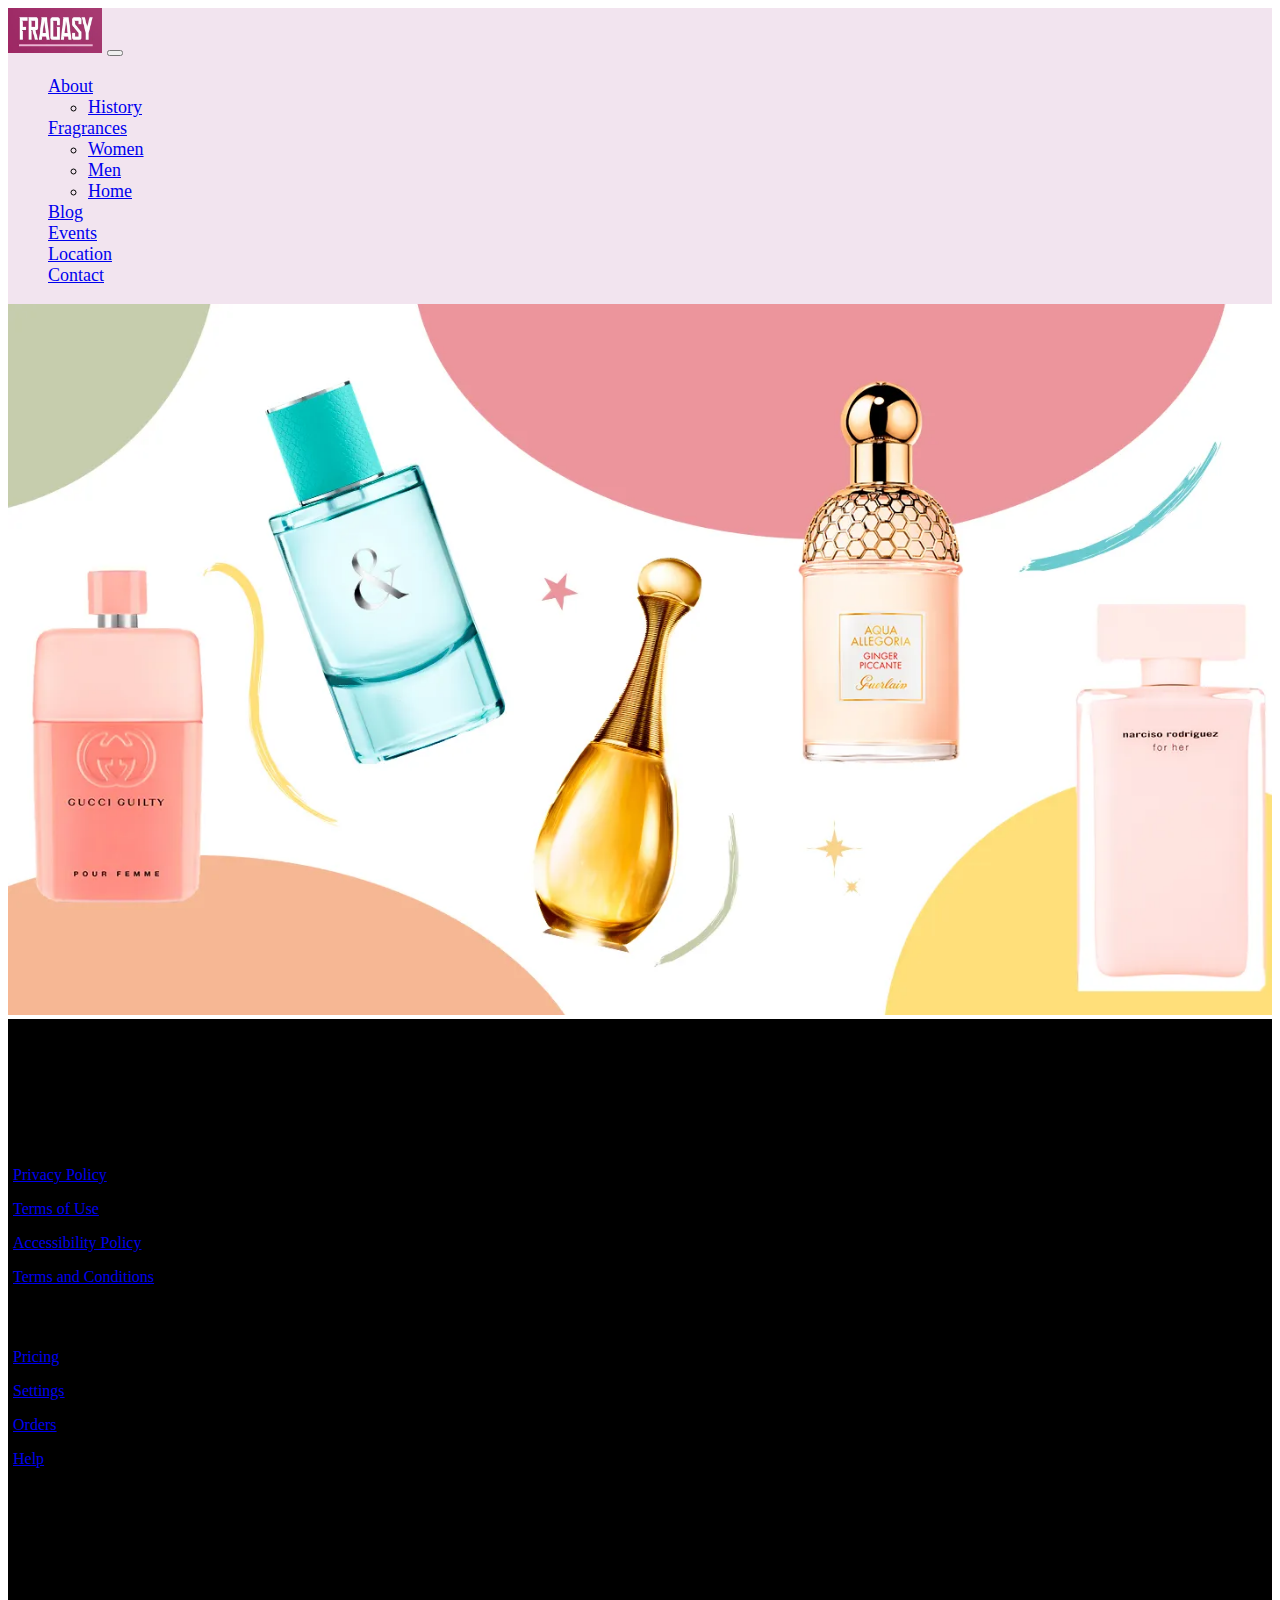
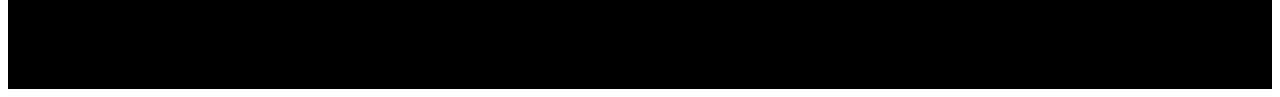
<file: index.html>
<!DOCTYPE html>
<html lang="en"> 
<head>
  <meta charset="utf-8"> 
  <meta name="description" content="Fragrance Store">
  <meta name="author" content="Laura">
  <meta name="viewport" content="width=device-width, initial-scale=1, shrink-to-fit=no">
  <title>Fragasy</title>
  <link href="https://cdn.jsdelivr.net/npm/bootstrap@5.2.0/dist/css/bootstrap.min.css" rel="stylesheet" integrity="sha384-gH2yIJqKdNHPEq0n4Mqa/HGKIhSkIHeL5AyhkYV8i59U5AR6csBvApHHNl/vI1Bx" crossorigin="anonymous">
  <link rel="stylesheet" href="style.css">
</head>

<body>
<header>
    <!-- Menu -->
    <nav class="navbar navbar-expand-lg bg-light" >
        <div class="container-fluid">
          <a class="navbar-brand mx-auto" aria-current="page" href="index.html"><img class="logo" src="images/fragasy.JPG" alt="fragrances"></a>
          <button class="navbar-toggler" type="button" data-bs-toggle="collapse" data-bs-target="#navbarNav" aria-controls="navbarNav" aria-expanded="false" aria-label="Toggle navigation">
          <span class="navbar-toggler-icon"></span>
          </button>
          <div class="collapse navbar-collapse" id="navbarNav">
            <ul class="navbar-nav">
                <li class="nav-item dropdown">
                    <a class="nav-link dropdown-toggle" href="about.html" data-bs-toggle="dropdown">About</a>
                    <ul class="dropdown-menu">
                    <li><a class="dropdown-item" href="history.html">History</a></li>
                </ul>
              </li>
              <li class="nav-item dropdown">
                <a class="nav-link dropdown-toggle" href="fragrances.html" data-bs-toggle="dropdown">Fragrances</a>
                <ul class="dropdown-menu">
                  <li><a class="dropdown-item" href="women.html">Women</a></li>
                  <li><a class="dropdown-item" href="men.html">Men</a></li>
                  <li><a class="dropdown-item" href="home.html">Home</a></li>
                </ul>
              </li>
              <li class="nav-item">
                <a class="nav-link" href="blog.html">Blog</a>
              </li>
              <li class="nav-item">
                <a class="nav-link" href="events.html">Events</a>
              </li>
              <li class="nav-item">
                <a class="nav-link" href="location.html">Location</a>
              </li>
              <li class="nav-item">
                <a class="nav-link" href="contact.html">Contact</a>
              </li>
            </ul>
          </div>
        </div>
      </nav>
</header>


<!-- Cover images -->
<div class="images"  
    <center><img class="homeImage" style="width:100%;" src="images/rainbow.webp" alt="photo"></center>
    
</div>

<!-- Footer -->
<footer class="text-center text-lg-start bg-light text-light">
    <!-- Section: Links  -->
    <section class="" style="background-color: black; padding: 5px;">
      <div class="container text-center text-md-start mt-5" style="background-color: black;">
        <!-- Grid row -->
        <div class="row mt-8">
          <!-- Grid column -->
          <div class="col-md-3 col-lg-4 col-xl-3 mx-auto mb-4">
            <!-- Content -->
            <h6 class="text-uppercase fw-bold mb-4" style="background-color: black;">
              <i class="fas fa-gem me-3"></i>FRAGASY
            </h6>
            <p>
              Here you can use rows and columns to organize your footer content. Lorem ipsum
              dolor sit amet, consectetur adipisicing elit.
            </p>
          </div>
          <!-- Grid column -->
  
          <!-- Grid column -->
          <div class="col-md-2 col-lg-2 col-xl-2 mx-auto mb-4">
            <!-- Links -->
            <h6 class="text-uppercase fw-bold mb-4">
                Legal Information
            </h6>
            <p>
              <a href="#!" class="text-reset">Privacy Policy</a>
            </p>
            <p>
              <a href="#!" class="text-reset">Terms of Use</a>
            </p>
            <p>
              <a href="#!" class="text-reset">Accessibility Policy</a>
            </p>
            <p>
              <a href="#!" class="text-reset">Terms and Conditions</a>
            </p>
          </div>
          <!-- Grid column -->
  
          <!-- Grid column -->
          <div class="col-md-3 col-lg-2 col-xl-2 mx-auto mb-4">
            <!-- Links -->
            <h6 class="text-uppercase fw-bold mb-4">
              Useful links
            </h6>
            <p>
              <a href="#!" class="text-reset">Pricing</a>
            </p>
            <p>
              <a href="#!" class="text-reset">Settings</a>
            </p>
            <p>
              <a href="#!" class="text-reset">Orders</a>
            </p>
            <p>
              <a href="#!" class="text-reset">Help</a>
            </p>
          </div>
          <!-- Grid column -->
  
          <!-- Grid column -->
          <div class="col-md-4 col-lg-3 col-xl-3 mx-auto mb-md-0 mb-4">
            <!-- Links -->
            <h6 class="text-uppercase fw-bold mb-4">Contact</h6>
            <p><i class="fas fa-home me-3"></i> 17 State St Plaza
                New York, NY 10004</p>
            <p>
              <i class="fas fa-envelope me-3"></i>
              info@example.com
            </p>
            <p><i class="fas fa-phone me-3"></i> + 01 234 567 88</p>
            <p><i class="fas fa-print me-3"></i> + 01 234 567 89</p>
          </div>
          <!-- Grid column -->
        </div>
        <!-- Grid row -->
      </div>
    </section>
    <!-- Section: Links  -->
  
    <!-- Copyright -->
    <div class="text-center p-2" style="background-color: black;">
      © 2022 Copyright
    </div>
    <!-- Copyright -->
  </footer>
<script src="https://cdn.jsdelivr.net/npm/bootstrap@5.2.0/dist/js/bootstrap.bundle.min.js" integrity="sha384-A3rJD856KowSb7dwlZdYEkO39Gagi7vIsF0jrRAoQmDKKtQBHUuLZ9AsSv4jD4Xa" crossorigin="anonymous"></script>
</body>
</html>
</file>
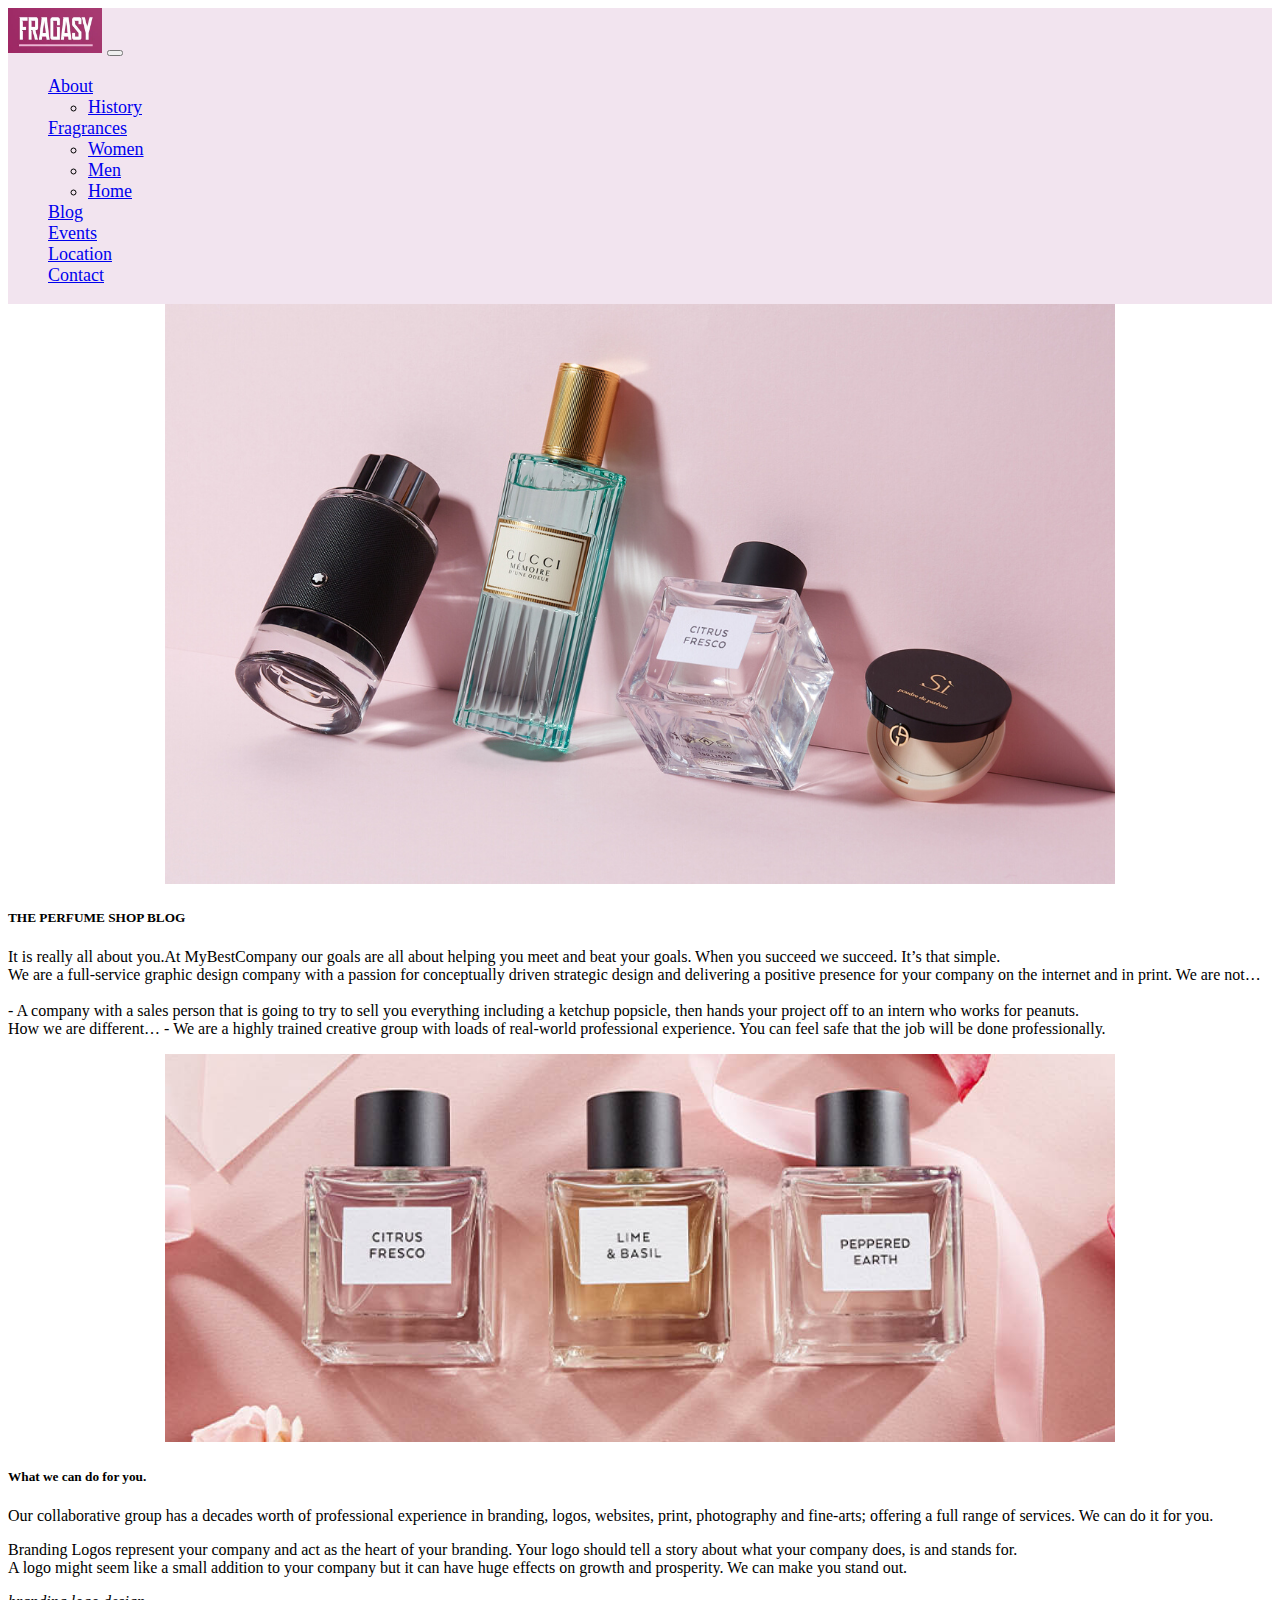
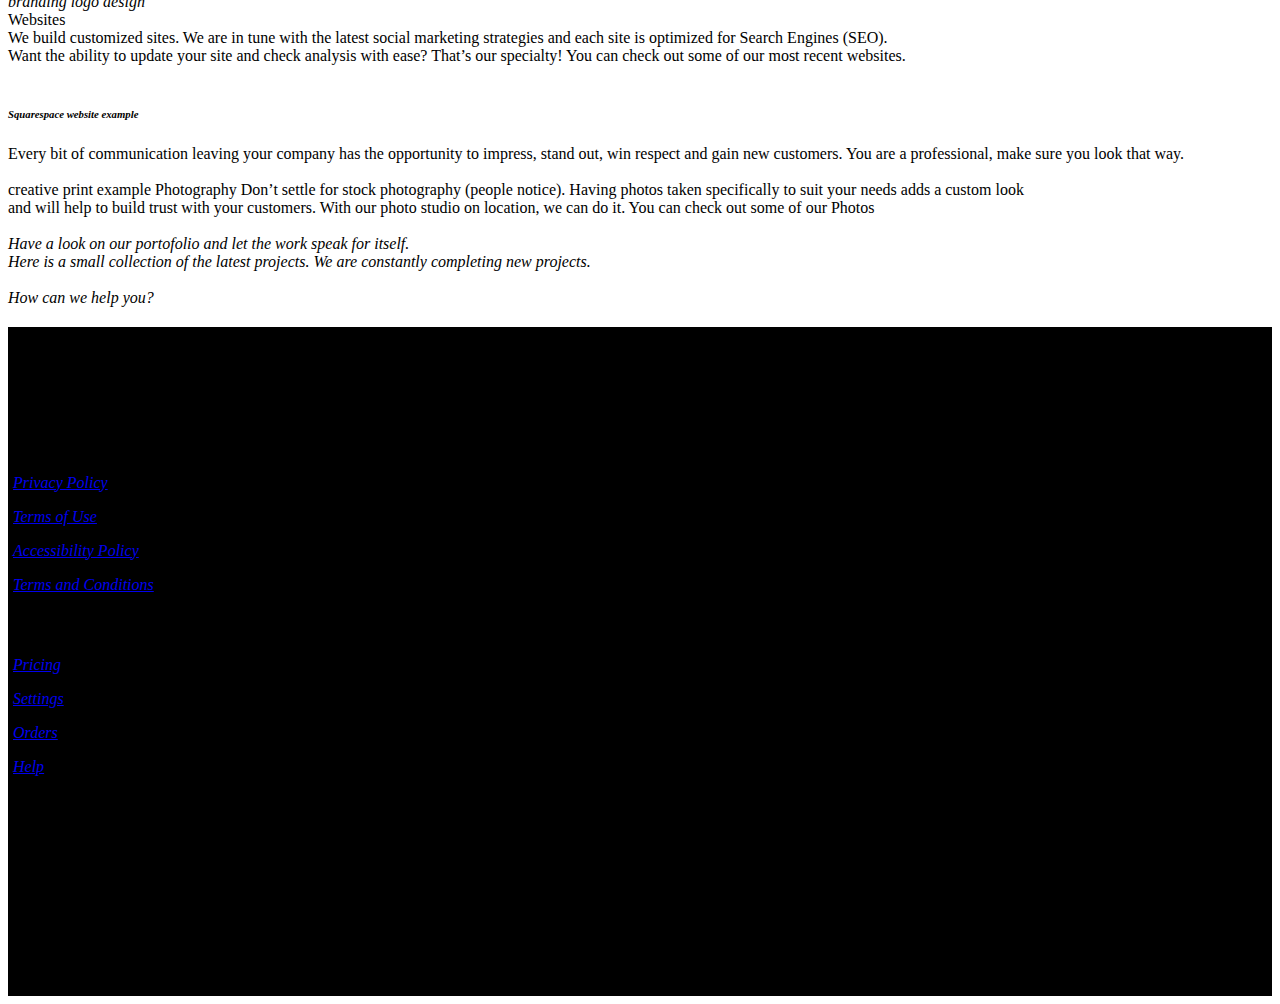
<file: blog.html>
<!DOCTYPE html>
<html lang="en"> 
<head>
  <meta charset="utf-8"> 
  <meta name="description" content="Fragrance Store">
  <meta name="author" content="Laura">
  <meta name="viewport" content="width=device-width, initial-scale=1, shrink-to-fit=no">
  <title>Fragasy</title>
  <link href="https://cdn.jsdelivr.net/npm/bootstrap@5.2.0/dist/css/bootstrap.min.css" rel="stylesheet" integrity="sha384-gH2yIJqKdNHPEq0n4Mqa/HGKIhSkIHeL5AyhkYV8i59U5AR6csBvApHHNl/vI1Bx" crossorigin="anonymous">
  <link rel="stylesheet" href="style.css">
</head>

<body>
<header>
    <!-- Menu -->
         <nav class="navbar navbar-expand-lg bg-light" >
          <div class="container-fluid">
            <a class="navbar-brand mx-auto" aria-current="page" href="index.html"><img class="logo" src="images/fragasy.JPG" alt="fragrances"></a>
            <button class="navbar-toggler" type="button" data-bs-toggle="collapse" data-bs-target="#navbarNav" aria-controls="navbarNav" aria-expanded="false" aria-label="Toggle navigation">
            <span class="navbar-toggler-icon"></span>
            </button>
            <div class="collapse navbar-collapse" id="navbarNav">
              <ul class="navbar-nav">
                  <li class="nav-item dropdown">
                      <a class="nav-link dropdown-toggle" href="about.html" data-bs-toggle="dropdown">About</a>
                      <ul class="dropdown-menu">
                      <li><a class="dropdown-item" href="history.html">History</a></li>
                  </ul>
                </li>
                <li class="nav-item dropdown">
                  <a class="nav-link dropdown-toggle" href="fragrances.html" data-bs-toggle="dropdown">Fragrances</a>
                  <ul class="dropdown-menu">
                    <li><a class="dropdown-item" href="women.html">Women</a></li>
                    <li><a class="dropdown-item" href="men.html">Men</a></li>
                    <li><a class="dropdown-item" href="home.html">Home</a></li>
                  </ul>
                </li>
                <li class="nav-item">
                  <a class="nav-link" href="blog.html">Blog</a>
                </li>
                <li class="nav-item">
                  <a class="nav-link" href="events.html">Events</a>
                </li>
                <li class="nav-item">
                  <a class="nav-link" href="location.html">Location</a>
                </li>
                <li class="nav-item">
                  <a class="nav-link" href="contact.html">Contact</a>
                </li>
              </ul>
            </div>
          </div>
        </nav>
</header>

<div class="card p-5" style="width: 100%;">
    <div class="card-body">
      <center><img src="images/fragrance.png" alt=""></center>
      <h5 class="card-title text-center mt-5">THE PERFUME SHOP BLOG</h5>
      <p class="card-text text-center">It is really all about you.At MyBestCompany our goals are all about helping you meet and beat your goals. When you succeed
        we succeed. It’s that simple. <br> We are a full-service graphic design company with a passion for conceptually driven strategic design and delivering a positive presence
        for your company on the internet and in print. We are not…
        <br><br> 
        - A company with a sales person that is going to try to sell you everything including a ketchup popsicle, then hands your project off to an intern who works for peanuts.
         <br> How we are different… - We are a highly trained creative group with loads of real-world professional experience. You can feel safe that the job will be done professionally.
        </p>
    </div>
  </div>

  

  <div class="card p-5" style="width: 100%;">
    <div class="card-body">
      <center><img class="image" style="width: 950px;" src="images/top.jpg" alt=""></center>
      <h5 class="card-title text-center mt-5">What we can do for you.</h5>
      <p class="card-text text-center"> <p> Our collaborative group has a decades worth of professional experience in branding, logos, websites, print, photography and fine-arts; 
        offering a full range of services. We can do it for you.
        <p> Branding
        Logos represent your company and act as the heart of your branding. 
        Your logo should tell a story about what your company does, is and stands for.
        <br> A logo might seem like a small addition to your company but it can have huge effects on growth and prosperity. 
        We can make you stand out.
        </p>
        <i>branding logo design</i><br> 
        Websites <br> 
        We build customized sites. We are in tune with the latest social marketing
        strategies and each site is optimized for Search Engines (SEO). 
        <br> Want the ability to update your site and check analysis with ease? 
        That’s our specialty! You can check out some of our most recent websites. 
        <br><br></p>
    </div>
  </div>


  <div class="card" style="width: 100%;">
    <div class="card-body">
      <h6 class="card-subtitle mb-2 mt-5 text-center"><i> Squarespace website example </i></h6>
      <p class="card-text text-center">
        Every bit of communication leaving your company has the opportunity to impress, 
        stand out, win respect and gain new customers. You are a professional, make sure you look that way.<br><br>
        creative print example Photography
        Don’t settle for stock photography (people notice). Having photos taken specifically to suit your needs adds a custom look <br>
        and will help to build trust with your customers. With our photo studio on location, we can do it. You can check out some of our Photos
        <br><br>
        <i> Have a look on our portofolio and let the work speak for itself. <br>
        Here is a small collection of the latest projects. We are constantly completing new projects.
        <br><br>
        How can we help you? <br>
    </div>
  </div>


<!-- Footer -->
<footer class="text-center text-lg-start bg-light text-light">
    <!-- Section: Links  -->
    <section class="" style="background-color: black; margin-top: 20px; padding: 5px;">
      <div class="container text-center text-md-start mt-5" style="background-color: black;">
        <!-- Grid row -->
        <div class="row mt-8">
          <!-- Grid column -->
          <div class="col-md-3 col-lg-4 col-xl-3 mx-auto mb-4">
            <!-- Content -->
            <h6 class="text-uppercase fw-bold mb-4" style="background-color: black;">
              <i class="fas fa-gem me-3"></i>FRAGASY
            </h6>
            <p>
              Here you can use rows and columns to organize your footer content. Lorem ipsum
              dolor sit amet, consectetur adipisicing elit.
            </p>
          </div>
          <!-- Grid column -->
  
          <!-- Grid column -->
          <div class="col-md-2 col-lg-2 col-xl-2 mx-auto mb-4">
            <!-- Links -->
            <h6 class="text-uppercase fw-bold mb-4">
                Legal Information
            </h6>
            <p>
              <a href="#!" class="text-reset">Privacy Policy</a>
            </p>
            <p>
              <a href="#!" class="text-reset">Terms of Use</a>
            </p>
            <p>
              <a href="#!" class="text-reset">Accessibility Policy</a>
            </p>
            <p>
              <a href="#!" class="text-reset">Terms and Conditions</a>
            </p>
          </div>
          <!-- Grid column -->
  
          <!-- Grid column -->
          <div class="col-md-3 col-lg-2 col-xl-2 mx-auto mb-4">
            <!-- Links -->
            <h6 class="text-uppercase fw-bold mb-4">
              Useful links
            </h6>
            <p>
              <a href="#!" class="text-reset">Pricing</a>
            </p>
            <p>
              <a href="#!" class="text-reset">Settings</a>
            </p>
            <p>
              <a href="#!" class="text-reset">Orders</a>
            </p>
            <p>
              <a href="#!" class="text-reset">Help</a>
            </p>
          </div>
          <!-- Grid column -->
  
          <!-- Grid column -->
          <div class="col-md-4 col-lg-3 col-xl-3 mx-auto mb-md-0 mb-4">
            <!-- Links -->
            <h6 class="text-uppercase fw-bold mb-4">Contact</h6>
            <p><i class="fas fa-home me-3"></i> 17 State St Plaza
                New York, NY 10004</p>
            <p>
              <i class="fas fa-envelope me-3"></i>
              info@example.com
            </p>
            <p><i class="fas fa-phone me-3"></i> + 01 234 567 88</p>
            <p><i class="fas fa-print me-3"></i> + 01 234 567 89</p>
          </div>
          <!-- Grid column -->
        </div>
        <!-- Grid row -->
      </div>
    </section>
    <!-- Section: Links  -->
  
    <!-- Copyright -->
    <div class="text-center p-2" style="background-color: black;">
      © 2022 Copyright
    </div>
    <!-- Copyright -->
  </footer>
<script src="https://cdn.jsdelivr.net/npm/bootstrap@5.2.0/dist/js/bootstrap.bundle.min.js" integrity="sha384-A3rJD856KowSb7dwlZdYEkO39Gagi7vIsF0jrRAoQmDKKtQBHUuLZ9AsSv4jD4Xa" crossorigin="anonymous"></script>
</body>
</html>
</file>
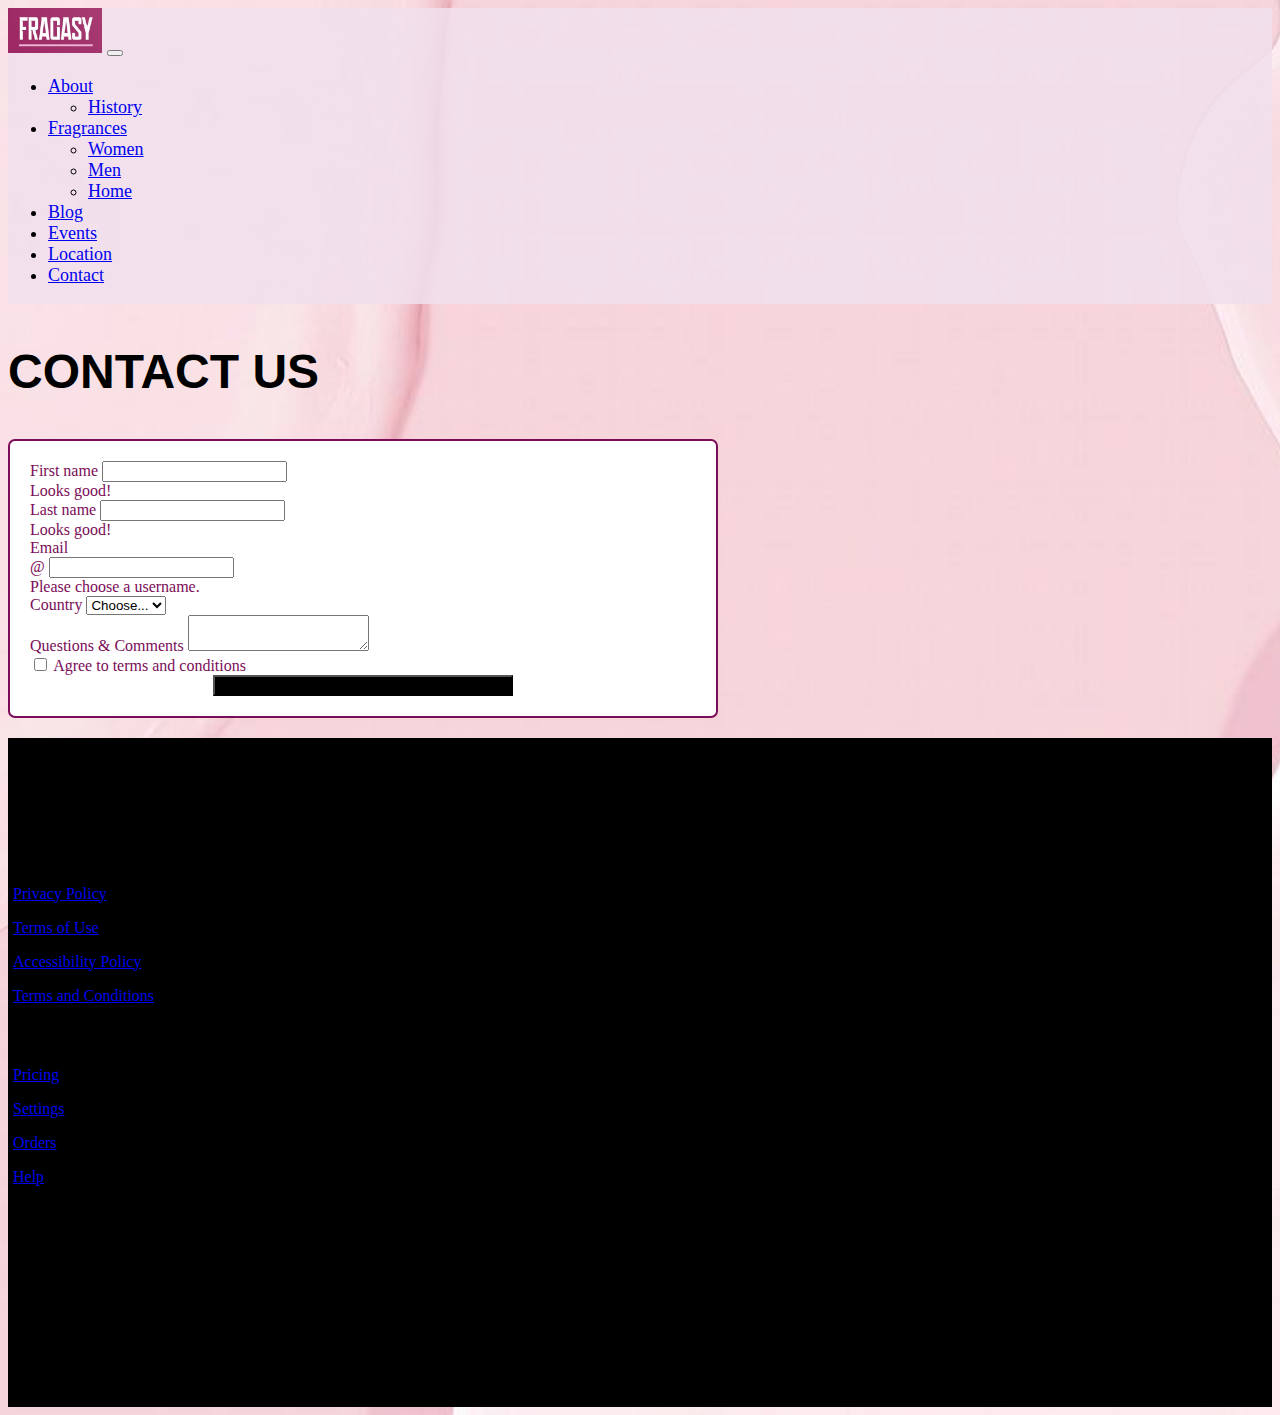
<file: contact.html>
<!DOCTYPE html>
<html lang="en"> 
<head>
  <meta charset="utf-8"> 
  <meta name="description" content="Fragrance Store">
  <meta name="author" content="Laura">
  <meta name="viewport" content="width=device-width, initial-scale=1, shrink-to-fit=no">
  <title>Fragasy</title>
  <link href="https://cdn.jsdelivr.net/npm/bootstrap@5.2.0/dist/css/bootstrap.min.css" rel="stylesheet" integrity="sha384-gH2yIJqKdNHPEq0n4Mqa/HGKIhSkIHeL5AyhkYV8i59U5AR6csBvApHHNl/vI1Bx" crossorigin="anonymous">
  <link rel="stylesheet" href="contact.css">
</head>

<body>
<header>
    <!-- Menu -->
    <nav class="navbar navbar-expand-lg bg-light" >
        <div class="container-fluid">
          <a class="navbar-brand mx-auto" aria-current="page" href="index.html"><img class="logo" src="images/fragasy.JPG" alt="fragrances"></a>
          <button class="navbar-toggler" type="button" data-bs-toggle="collapse" data-bs-target="#navbarNav" aria-controls="navbarNav" aria-expanded="false" aria-label="Toggle navigation">
          <span class="navbar-toggler-icon"></span>
          </button>
          <div class="collapse navbar-collapse" id="navbarNav">
            <ul class="navbar-nav">
                <li class="nav-item dropdown">
                    <a class="nav-link dropdown-toggle" href="about.html" data-bs-toggle="dropdown">About</a>
                    <ul class="dropdown-menu">
                    <li><a class="dropdown-item" href="history.html">History</a></li>
                </ul>
              </li>
              <li class="nav-item dropdown">
                <a class="nav-link dropdown-toggle" href="fragrances.html" data-bs-toggle="dropdown">Fragrances</a>
                <ul class="dropdown-menu">
                  <li><a class="dropdown-item" href="women.html">Women</a></li>
                  <li><a class="dropdown-item" href="men.html">Men</a></li>
                  <li><a class="dropdown-item" href="home.html">Home</a></li>
                </ul>
              </li>
              <li class="nav-item">
                <a class="nav-link" href="blog.html">Blog</a>
              </li>
              <li class="nav-item">
                <a class="nav-link" href="events.html">Events</a>
              </li>
              <li class="nav-item">
                <a class="nav-link" href="location.html">Location</a>
              </li>
              <li class="nav-item">
                <a class="nav-link" href="contact.html">Contact</a>
              </li>
            </ul>
          </div>
        </div>
      </nav>
</header>

<!--Contact us-->
<div class="contact m-5"> 
  <h2 class="text-dark text-center "><b>CONTACT US</b></h2>
</div>

<!--Form-->
<div class="container">
<form class="row g-3" action="http://vip.groupehn.com:20003/html/infospost.php" method="post">
  <div class="col-md-12">
    <label for="validationServer01" class="form-label">First name</label>
    <input type="text" class="form-control" id="validationServer01" required>
    <div class="valid-feedback">
      Looks good!
    </div>
  </div>
  <div class="col-md-12">
    <label for="validationServer02" class="form-label">Last name</label>
    <input type="text" class="form-control" id="validationServer02"  required>
    <div class="valid-feedback">
      Looks good!
    </div>
  </div>
  <div class="col-md-12">
    <label for="validationServerUsername" class="form-label">Email</label>
    <div class="input-group has-validation">
      <span class="input-group-text" id="inputGroupPrepend3">@</span>
      <input type="email" class="form-control" id="validationServerUsername" aria-describedby="inputGroupPrepend3 validationServerUsernameFeedback" required>
      <div id="validationServerUsernameFeedback" class="invalid-feedback">
        Please choose a username.
      </div>
    </div>
  </div>
  <div class="col-md-12">
    <label for="validationServer04" class="form-label">Country</label>
    <select class="form-select"  aria-describedby="validationServer04Feedback" required>
      <option selected  value="">Choose...</option>
      <option>Spain</option>
      <option>Romania</option>
      <option>France</option>
      <option>Italy</option>
      <option>Portugal</option>
    </select>
  </div>
  <div class="col-md-12">
    <label for="validationServer03" class="form-label">Questions & Comments</label>
    <textarea type="text" class="form-control" id="validationServer03" aria-describedby="validationServer03Feedback" required></textarea>
  </div>
  
  <div class="col-md-12">
    <div class="form-check">
      <input class="form-check-input isvalid" type="checkbox" value="" id="invalidCheck3" aria-describedby="invalidCheck3Feedback" required>
      <label class="form-check-label" for="invalidCheck3">
        Agree to terms and conditions
      </label>
    </div>
  </div>
  <div class="col-md-12">
    <center><button class="btn btn-primary" style="width: 300px;" type="submit">Enviar</button></center>
  </div>
</form>
</div>

<!-- Footer -->
<footer class="text-center text-lg-start bg-light text-light">
    <!-- Section: Links  -->
    <section class="" style="background-color: black; margin-top: 20px; padding: 5px;">
      <div class=" text-center text-md-start mt-5" style="background-color: black;">
        <!-- Grid row -->
        <div class="row mt-8">
          <!-- Grid column -->
          <div class="col-md-3 col-lg-4 col-xl-3 mx-auto mb-4">
            <!-- Content -->
            <h6 class="text-uppercase fw-bold mb-4" style="background-color: black;">
              <i class="fas fa-gem me-3"></i>FRAGASY
            </h6>
            <p>
              Here you can use rows and columns to organize your footer content. Lorem ipsum
              dolor sit amet, consectetur adipisicing elit.
            </p>
          </div>
          <!-- Grid column -->
  
          <!-- Grid column -->
          <div class="col-md-2 col-lg-2 col-xl-2 mx-auto mb-4">
            <!-- Links -->
            <h6 class="text-uppercase fw-bold mb-4">
                Legal Information
            </h6>
            <p>
              <a href="#!" class="text-reset">Privacy Policy</a>
            </p>
            <p>
              <a href="#!" class="text-reset">Terms of Use</a>
            </p>
            <p>
              <a href="#!" class="text-reset">Accessibility Policy</a>
            </p>
            <p>
              <a href="#!" class="text-reset">Terms and Conditions</a>
            </p>
          </div>
          <!-- Grid column -->
  
          <!-- Grid column -->
          <div class="col-md-3 col-lg-2 col-xl-2 mx-auto mb-4">
            <!-- Links -->
            <h6 class="text-uppercase fw-bold mb-4">
              Useful links
            </h6>
            <p>
              <a href="#!" class="text-reset">Pricing</a>
            </p>
            <p>
              <a href="#!" class="text-reset">Settings</a>
            </p>
            <p>
              <a href="#!" class="text-reset">Orders</a>
            </p>
            <p>
              <a href="#!" class="text-reset">Help</a>
            </p>
          </div>
          <!-- Grid column -->
  
          <!-- Grid column -->
          <div class="col-md-4 col-lg-3 col-xl-3 mx-auto mb-md-0 mb-4">
            <!-- Links -->
            <h6 class="text-uppercase fw-bold mb-4">Contact</h6>
            <p><i class="fas fa-home me-3"></i> 17 State St Plaza
                New York, NY 10004</p>
            <p>
              <i class="fas fa-envelope me-3"></i>
              info@example.com
            </p>
            <p><i class="fas fa-phone me-3"></i> + 01 234 567 88</p>
            <p><i class="fas fa-print me-3"></i> + 01 234 567 89</p>
          </div>
          <!-- Grid column -->
        </div>
        <!-- Grid row -->
      </div>
    </section>
    <!-- Section: Links  -->
  
    <!-- Copyright -->
    <div class="text-center p-2" style="background-color: black;">
      © 2022 Copyright
    </div>
    <!-- Copyright -->
  </footer>
<script src="https://cdn.jsdelivr.net/npm/bootstrap@5.2.0/dist/js/bootstrap.bundle.min.js" integrity="sha384-A3rJD856KowSb7dwlZdYEkO39Gagi7vIsF0jrRAoQmDKKtQBHUuLZ9AsSv4jD4Xa" crossorigin="anonymous"></script>
</body>
</html>
</file>
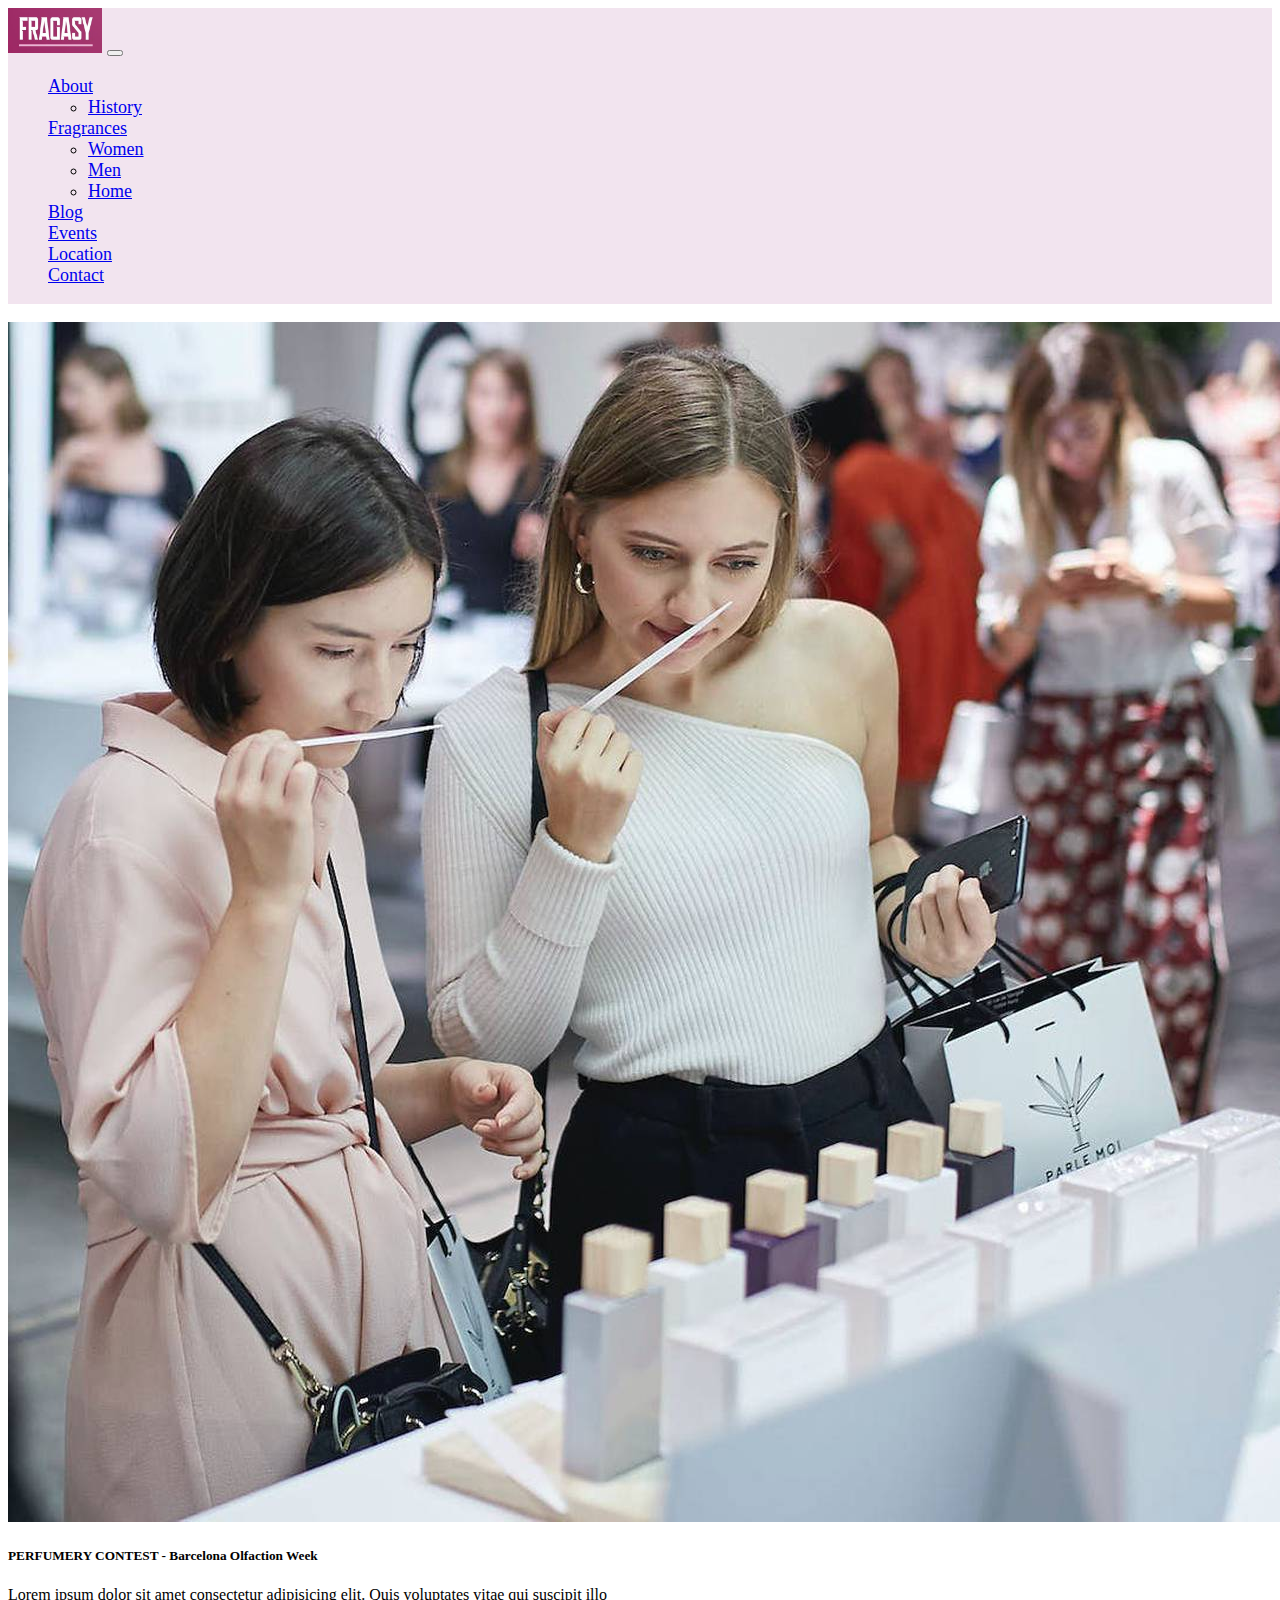
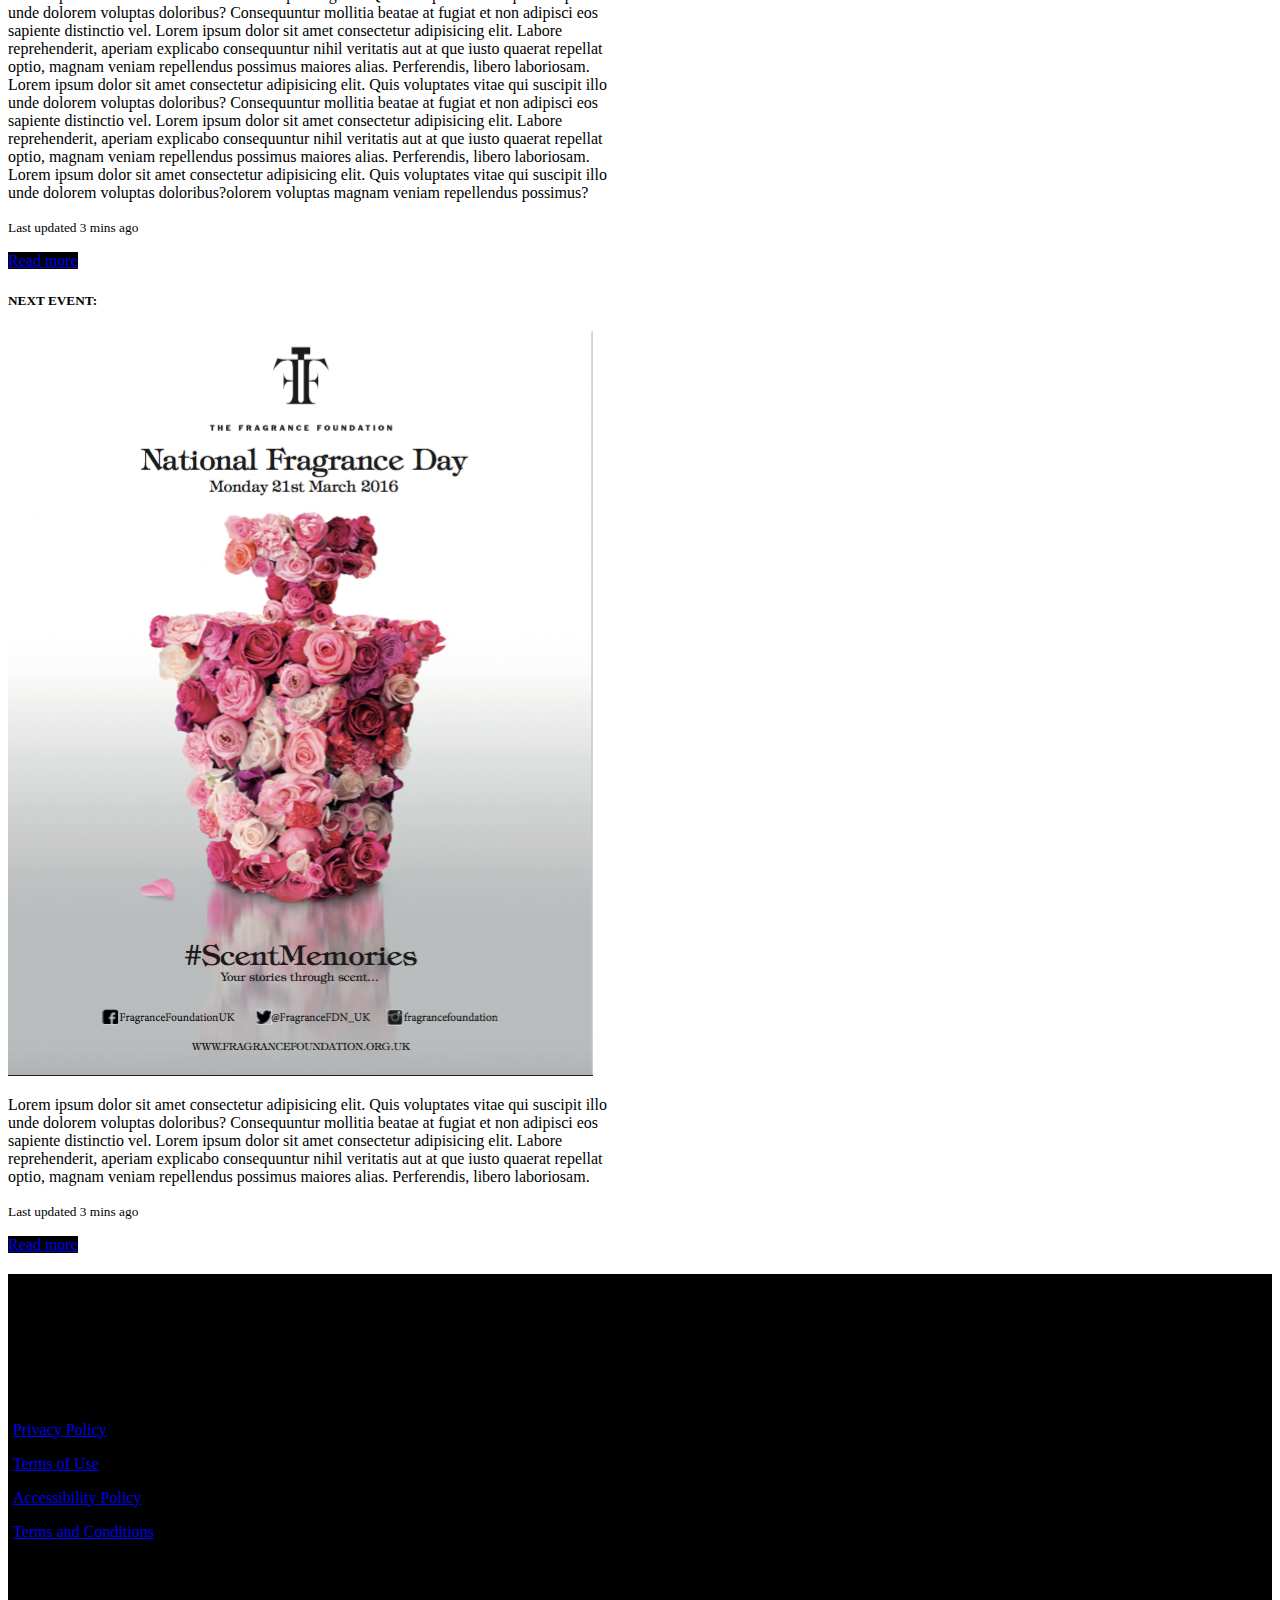
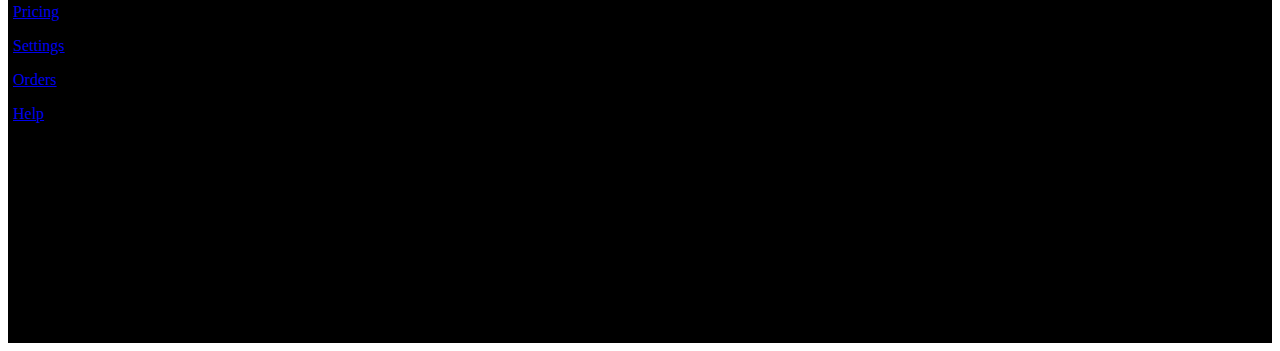
<file: events.html>
<!DOCTYPE html>
<html lang="en"> 
<head>
  <meta charset="utf-8"> 
  <meta name="description" content="Fragrance Store">
  <meta name="author" content="Laura">
  <meta name="viewport" content="width=device-width, initial-scale=1, shrink-to-fit=no">
  <title>Fragasy</title>
  <link href="https://cdn.jsdelivr.net/npm/bootstrap@5.2.0/dist/css/bootstrap.min.css" rel="stylesheet" integrity="sha384-gH2yIJqKdNHPEq0n4Mqa/HGKIhSkIHeL5AyhkYV8i59U5AR6csBvApHHNl/vI1Bx" crossorigin="anonymous">
  <link rel="stylesheet" href="events.css">
</head>

<body>
    <header>
        <!-- Menu -->
               <nav class="navbar navbar-expand-lg bg-light" >
                <div class="container-fluid">
                  <a class="navbar-brand mx-auto" aria-current="page" href="index.html"><img class="logo" src="images/fragasy.JPG" alt="fragrances"></a>
                  <button class="navbar-toggler" type="button" data-bs-toggle="collapse" data-bs-target="#navbarNav" aria-controls="navbarNav" aria-expanded="false" aria-label="Toggle navigation">
                  <span class="navbar-toggler-icon"></span>
                  </button>
                  <div class="collapse navbar-collapse" id="navbarNav">
                    <ul class="navbar-nav">
                        <li class="nav-item dropdown">
                            <a class="nav-link dropdown-toggle" href="about.html" data-bs-toggle="dropdown">About</a>
                            <ul class="dropdown-menu">
                            <li><a class="dropdown-item" href="history.html">History</a></li>
                        </ul>
                      </li>
                      <li class="nav-item dropdown">
                        <a class="nav-link dropdown-toggle" href="fragrances.html" data-bs-toggle="dropdown">Fragrances</a>
                        <ul class="dropdown-menu">
                          <li><a class="dropdown-item" href="women.html">Women</a></li>
                          <li><a class="dropdown-item" href="men.html">Men</a></li>
                          <li><a class="dropdown-item" href="home.html">Home</a></li>
                        </ul>
                      </li>
                      <li class="nav-item">
                        <a class="nav-link" href="blog.html">Blog</a>
                      </li>
                      <li class="nav-item">
                        <a class="nav-link" href="events.html">Events</a>
                      </li>
                      <li class="nav-item">
                        <a class="nav-link" href="location.html">Location</a>
                      </li>
                      <li class="nav-item">
                        <a class="nav-link" href="contact.html">Contact</a>
                      </li>
                    </ul>
                  </div>
                </div>
              </nav>
    </header>

<center><hr size="2" width="80%" noshade color="white"></center>

<!--Events-->
  <div class="row">
    <div class="col m-5">
<div class="card m-4 px-4" style="width: 600px;">
  <img class="card-img-top" src="images/event.jpg" alt="Card image cap">
  <div class="card-body">
    <h5 class="card-title">PERFUMERY CONTEST - Barcelona Olfaction Week</h5>
    <p class="card-text">Lorem ipsum dolor sit amet consectetur adipisicing elit. Quis voluptates vitae qui suscipit illo unde
      dolorem voluptas doloribus? Consequuntur mollitia beatae at fugiat et non adipisci eos sapiente distinctio vel.
     Lorem ipsum dolor sit amet consectetur adipisicing elit. Labore reprehenderit, aperiam explicabo consequuntur nihil 
     veritatis aut at que iusto quaerat repellat optio, magnam veniam repellendus possimus maiores alias.
     Perferendis, libero laboriosam. Lorem ipsum dolor sit amet consectetur adipisicing elit. Quis voluptates vitae qui suscipit illo unde
     dolorem voluptas doloribus? Consequuntur mollitia beatae at fugiat et non adipisci eos sapiente distinctio vel.
    Lorem ipsum dolor sit amet consectetur adipisicing elit. Labore reprehenderit, aperiam explicabo consequuntur nihil 
    veritatis aut at que iusto quaerat repellat optio, magnam veniam repellendus possimus maiores alias.
    Perferendis, libero laboriosam. <br>Lorem ipsum dolor sit amet consectetur adipisicing elit. Quis voluptates vitae qui suscipit illo unde
    dolorem voluptas doloribus?olorem voluptas magnam veniam repellendus possimus?</p>
    <p class="card-text"><small class="text-muted">Last updated 3 mins ago</small></p>
    <a href="#" class="btn btn-primary">Read more</a>
  </div>
</div>
</div>

<div class="col float-right m-5">
  <div class="card m-4 px-4" style="width: 600px ;"  >
    <div class="card-body">
      <h5 class="card-title">NEXT EVENT:</h5>
      <img class="card-img-top" src="images/fragday.png" alt="Card image cap">
      <p class="card-text">Lorem ipsum dolor sit amet consectetur adipisicing elit. Quis voluptates vitae qui suscipit illo unde
        dolorem voluptas doloribus? Consequuntur mollitia beatae at fugiat et non adipisci eos sapiente distinctio vel.
       Lorem ipsum dolor sit amet consectetur adipisicing elit. Labore reprehenderit, aperiam explicabo consequuntur nihil 
       veritatis aut at que iusto quaerat repellat optio, magnam veniam repellendus possimus maiores alias.
       Perferendis, libero laboriosam.</p>
      <p class="card-text"><small class="text-muted">Last updated 3 mins ago</small></p>
      <a href="#" class="btn btn-primary">Read more</a>
    </div>
  </div>
</div>
</div>
  


<!-- Footer -->
<footer class="text-center text-lg-start bg-light text-light">
    <!-- Section: Links  -->
    <section class="" style="background-color: black; margin-top: 20px; padding: 5px;">
      <div class="container text-center text-md-start mt-5" style="background-color: black;">
        <!-- Grid row -->
        <div class="row mt-8">
          <!-- Grid column -->
          <div class="col-md-3 col-lg-4 col-xl-3 mx-auto mb-4">
            <!-- Content -->
            <h6 class="text-uppercase fw-bold mb-4" style="background-color: black;">
              <i class="fas fa-gem me-3"></i>FRAGASY
            </h6>
            <p>
              Here you can use rows and columns to organize your footer content. Lorem ipsum
              dolor sit amet, consectetur adipisicing elit.
            </p>
          </div>
          <!-- Grid column -->
  
          <!-- Grid column -->
          <div class="col-md-2 col-lg-2 col-xl-2 mx-auto mb-4">
            <!-- Links -->
            <h6 class="text-uppercase fw-bold mb-4">
                Legal Information
            </h6>
            <p>
              <a href="#!" class="text-reset">Privacy Policy</a>
            </p>
            <p>
              <a href="#!" class="text-reset">Terms of Use</a>
            </p>
            <p>
              <a href="#!" class="text-reset">Accessibility Policy</a>
            </p>
            <p>
              <a href="#!" class="text-reset">Terms and Conditions</a>
            </p>
          </div>
          <!-- Grid column -->
  
          <!-- Grid column -->
          <div class="col-md-3 col-lg-2 col-xl-2 mx-auto mb-4">
            <!-- Links -->
            <h6 class="text-uppercase fw-bold mb-4">
              Useful links
            </h6>
            <p>
              <a href="#!" class="text-reset">Pricing</a>
            </p>
            <p>
              <a href="#!" class="text-reset">Settings</a>
            </p>
            <p>
              <a href="#!" class="text-reset">Orders</a>
            </p>
            <p>
              <a href="#!" class="text-reset">Help</a>
            </p>
          </div>
  
          <!-- Grid column -->
          <div class="col-md-4 col-lg-3 col-xl-3 mx-auto mb-md-0 mb-4">
            <!-- Links -->
            <h6 class="text-uppercase fw-bold mb-4">Contact</h6>
            <p><i class="fas fa-home me-3"></i> 17 State St Plaza
                New York, NY 10004</p>
            <p>
              <i class="fas fa-envelope me-3"></i>
              info@example.com
            </p>
            <p><i class="fas fa-phone me-3"></i> + 01 234 567 88</p>
            <p><i class="fas fa-print me-3"></i> + 01 234 567 89</p>
          </div>
          <!-- Grid column -->
        </div>
        <!-- Grid row -->
      </div>
    </section>
    <!-- Section: Links  -->
  
    <!-- Copyright -->
    <div class="text-center p-2" style="background-color: black;">
      © 2022 Copyright
    </div>
  </footer>
<script src="https://cdn.jsdelivr.net/npm/bootstrap@5.2.0/dist/js/bootstrap.bundle.min.js" integrity="sha384-A3rJD856KowSb7dwlZdYEkO39Gagi7vIsF0jrRAoQmDKKtQBHUuLZ9AsSv4jD4Xa" crossorigin="anonymous"></script>
</body>
</html>
</file>
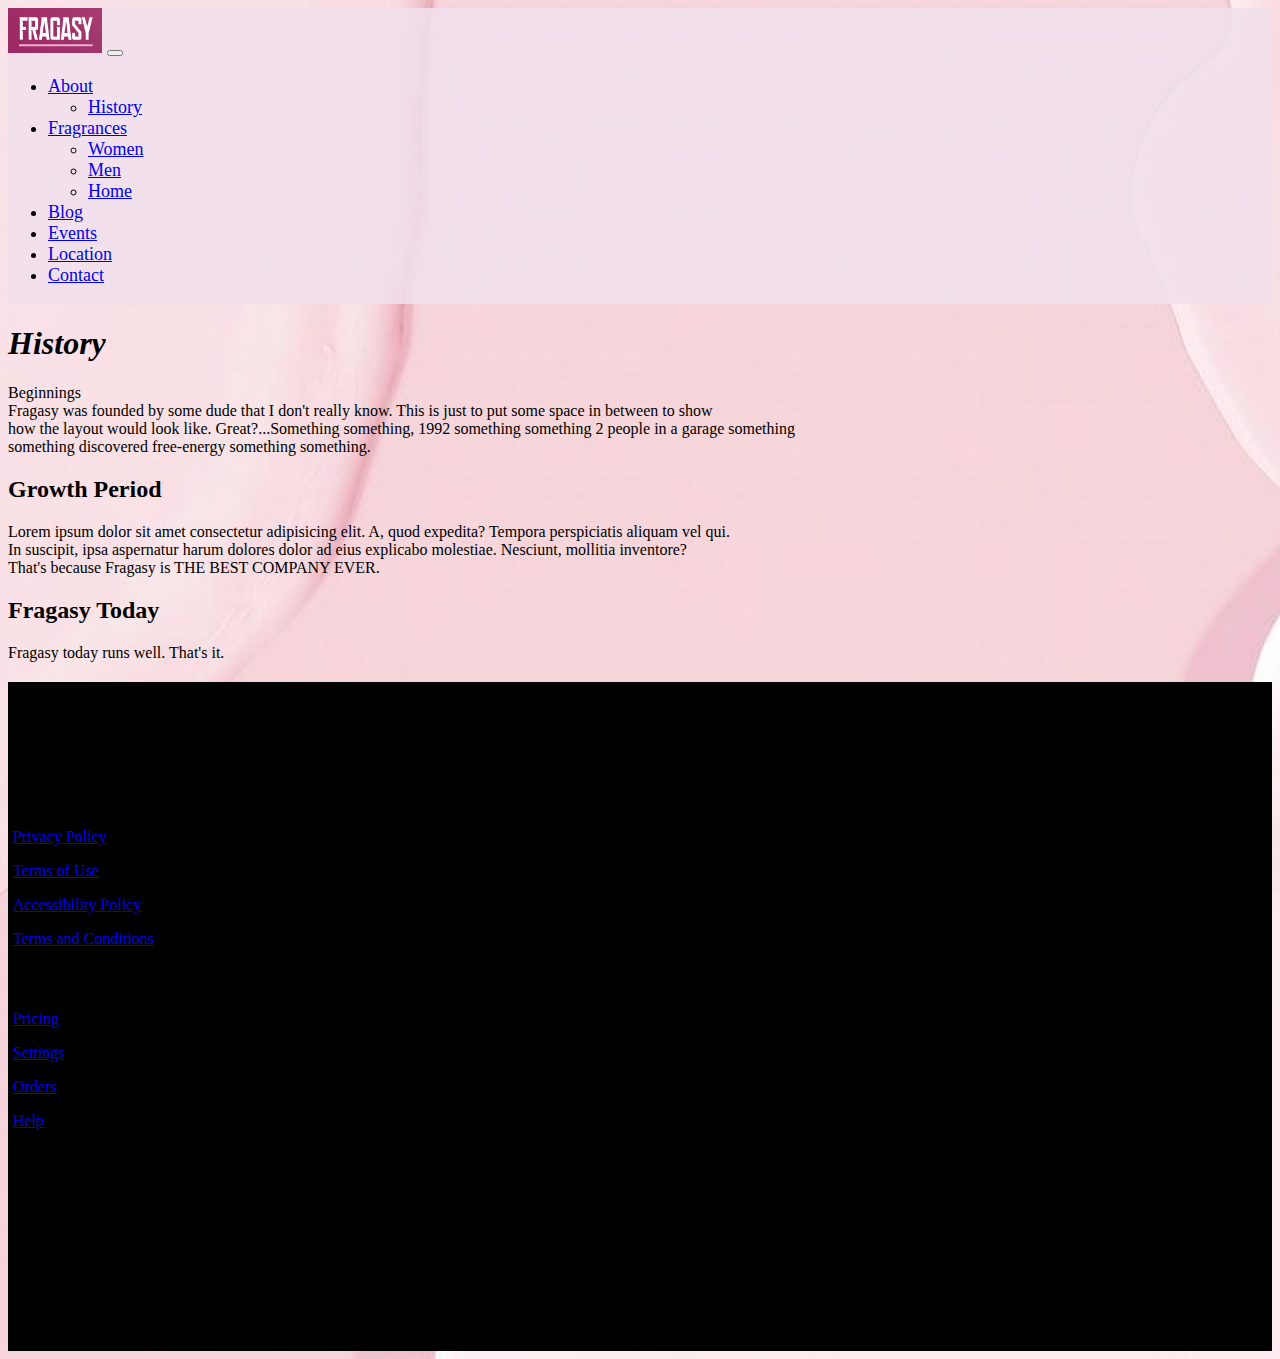
<file: history.html>
<!DOCTYPE html>
<html lang="en"> 
<head>
  <meta charset="utf-8"> 
  <meta name="description" content="Fragrance Store">
  <meta name="author" content="Laura">
  <meta name="viewport" content="width=device-width, initial-scale=1, shrink-to-fit=no">
  <title>Fragasy</title>
  <link href="https://cdn.jsdelivr.net/npm/bootstrap@5.2.0/dist/css/bootstrap.min.css" rel="stylesheet" integrity="sha384-gH2yIJqKdNHPEq0n4Mqa/HGKIhSkIHeL5AyhkYV8i59U5AR6csBvApHHNl/vI1Bx" crossorigin="anonymous">
  <link rel="stylesheet" href="history.css">
</head>

<body>
<header>
           <!-- Menu -->
          <nav class="navbar navbar-expand-lg bg-light" >
              <div class="container-fluid">
                <a class="navbar-brand mx-auto" aria-current="page" href="index.html"><img class="logo" src="images/fragasy.JPG" alt="fragrances"></a>
                <button class="navbar-toggler" type="button" data-bs-toggle="collapse" data-bs-target="#navbarNav" aria-controls="navbarNav" aria-expanded="false" aria-label="Toggle navigation">
                <span class="navbar-toggler-icon"></span>
                </button>
                <div class="collapse navbar-collapse" id="navbarNav">
                  <ul class="navbar-nav">
                      <li class="nav-item dropdown">
                          <a class="nav-link dropdown-toggle" href="about.html" data-bs-toggle="dropdown">About</a>
                          <ul class="dropdown-menu">
                          <li><a class="dropdown-item" href="history.html">History</a></li>
                      </ul>
                    </li>
                    <li class="nav-item dropdown">
                      <a class="nav-link dropdown-toggle" href="fragrances.html" data-bs-toggle="dropdown">Fragrances</a>
                      <ul class="dropdown-menu">
                        <li><a class="dropdown-item" href="women.html">Women</a></li>
                        <li><a class="dropdown-item" href="men.html">Men</a></li>
                        <li><a class="dropdown-item" href="home.html">Home</a></li>
                      </ul>
                    </li>
                    <li class="nav-item">
                      <a class="nav-link" href="blog.html">Blog</a>
                    </li>
                    <li class="nav-item">
                      <a class="nav-link" href="events.html">Events</a>
                    </li>
                    <li class="nav-item">
                      <a class="nav-link" href="location.html">Location</a>
                    </li>
                    <li class="nav-item">
                      <a class="nav-link" href="contact.html">Contact</a>
                    </li>
                  </ul>
                </div>
              </div>
            </nav>
</header>

<!--History-->
<div class="text px-4 m-4">
    <i><h1>History</h1></i>
       <p>Beginnings <br>Fragasy was founded by some dude that I don't really know. This is just to put some space in between to show 
       <br>how the layout would look like. Great?...Something something, 1992 something something 2 people in a garage something 
       <br>something discovered free-energy something something. </p>
    <h2>Growth Period </h2>
        <p>Lorem ipsum dolor sit amet consectetur adipisicing elit. A, quod expedita? Tempora perspiciatis aliquam vel qui.
        <br>In suscipit, ipsa aspernatur harum dolores dolor ad eius explicabo molestiae. Nesciunt, mollitia inventore?
        <br> That's because Fragasy is THE BEST COMPANY EVER. <br></p>
    <h2>Fragasy Today</h2>
        <p>Fragasy today runs well. That's it.</p>
 </div>

<!-- Footer -->
<footer class="text-center text-lg-start bg-light text-light">
    <!-- Section: Links  -->
    <section class="" style="background-color: black; margin-top: 20px; padding: 5px;">
      <div class="container text-center text-md-start mt-5" style="background-color: black;">
        <!-- Grid row -->
        <div class="row mt-8">
          <!-- Grid column -->
          <div class="col-md-3 col-lg-4 col-xl-3 mx-auto mb-4">
            <!-- Content -->
            <h6 class="text-uppercase fw-bold mb-4" style="background-color: black;">
              <i class="fas fa-gem me-3"></i>FRAGASY
            </h6>
            <p>
              Here you can use rows and columns to organize your footer content. Lorem ipsum
              dolor sit amet, consectetur adipisicing elit.
            </p>
          </div>
          <!-- Grid column -->
  
          <!-- Grid column -->
          <div class="col-md-2 col-lg-2 col-xl-2 mx-auto mb-4">
            <!-- Links -->
            <h6 class="text-uppercase fw-bold mb-4">
                Legal Information
            </h6>
            <p>
              <a href="#!" class="text-reset">Privacy Policy</a>
            </p>
            <p>
              <a href="#!" class="text-reset">Terms of Use</a>
            </p>
            <p>
              <a href="#!" class="text-reset">Accessibility Policy</a>
            </p>
            <p>
              <a href="#!" class="text-reset">Terms and Conditions</a>
            </p>
          </div>
          <!-- Grid column -->
  
          <!-- Grid column -->
          <div class="col-md-3 col-lg-2 col-xl-2 mx-auto mb-4">
            <!-- Links -->
            <h6 class="text-uppercase fw-bold mb-4">
              Useful links
            </h6>
            <p>
              <a href="#!" class="text-reset">Pricing</a>
            </p>
            <p>
              <a href="#!" class="text-reset">Settings</a>
            </p>
            <p>
              <a href="#!" class="text-reset">Orders</a>
            </p>
            <p>
              <a href="#!" class="text-reset">Help</a>
            </p>
          </div>
          <!-- Grid column -->
  
          <!-- Grid column -->
          <div class="col-md-4 col-lg-3 col-xl-3 mx-auto mb-md-0 mb-4">
            <!-- Links -->
            <h6 class="text-uppercase fw-bold mb-4">Contact</h6>
            <p><i class="fas fa-home me-3"></i> 17 State St Plaza
                New York, NY 10004</p>
            <p>
              <i class="fas fa-envelope me-3"></i>
              info@example.com
            </p>
            <p><i class="fas fa-phone me-3"></i> + 01 234 567 88</p>
            <p><i class="fas fa-print me-3"></i> + 01 234 567 89</p>
          </div>
          <!-- Grid column -->
        </div>
        <!-- Grid row -->
      </div>
    </section>
    <!-- Section: Links  -->
  
    <!-- Copyright -->
    <div class="text-center p-2" style="background-color: black;">
      © 2022 Copyright
    </div>
    <!-- Copyright -->
  </footer>
<script src="https://cdn.jsdelivr.net/npm/bootstrap@5.2.0/dist/js/bootstrap.bundle.min.js" integrity="sha384-A3rJD856KowSb7dwlZdYEkO39Gagi7vIsF0jrRAoQmDKKtQBHUuLZ9AsSv4jD4Xa" crossorigin="anonymous"></script>
</body>
</html>
</file>
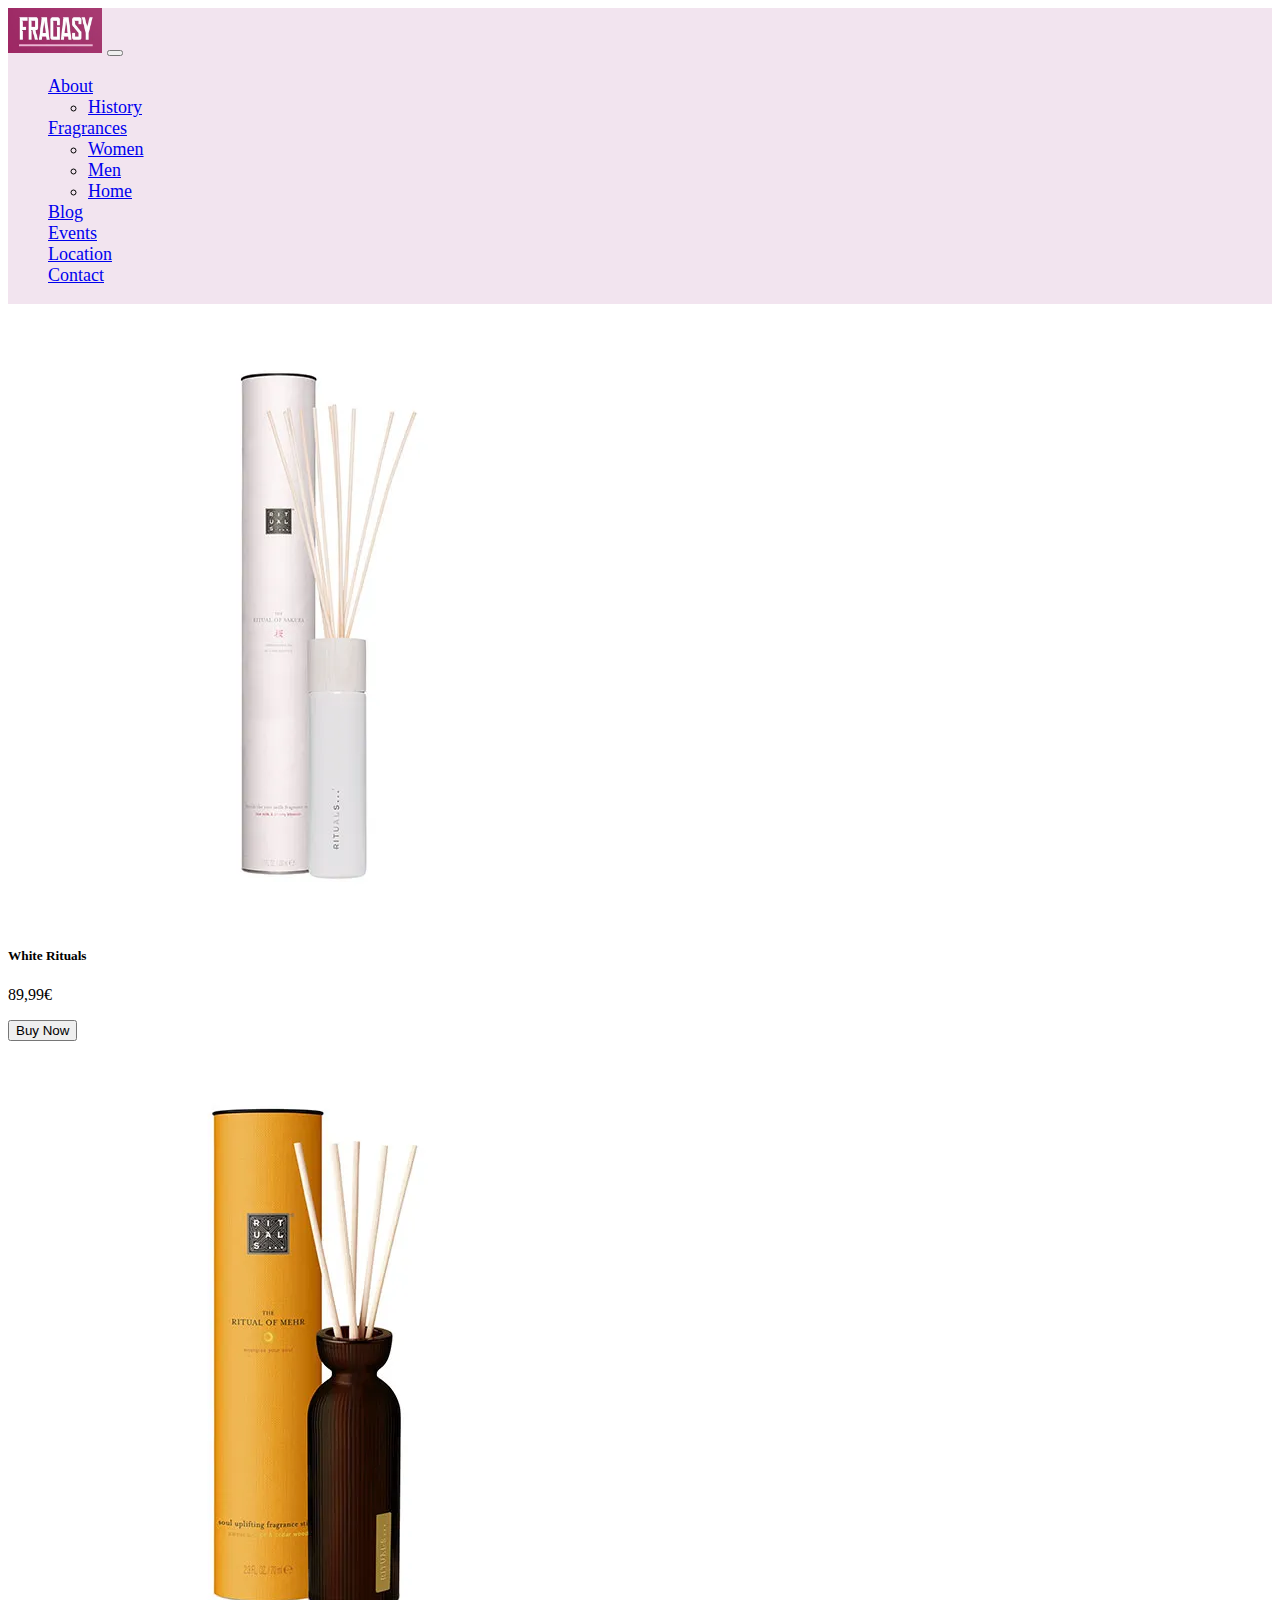
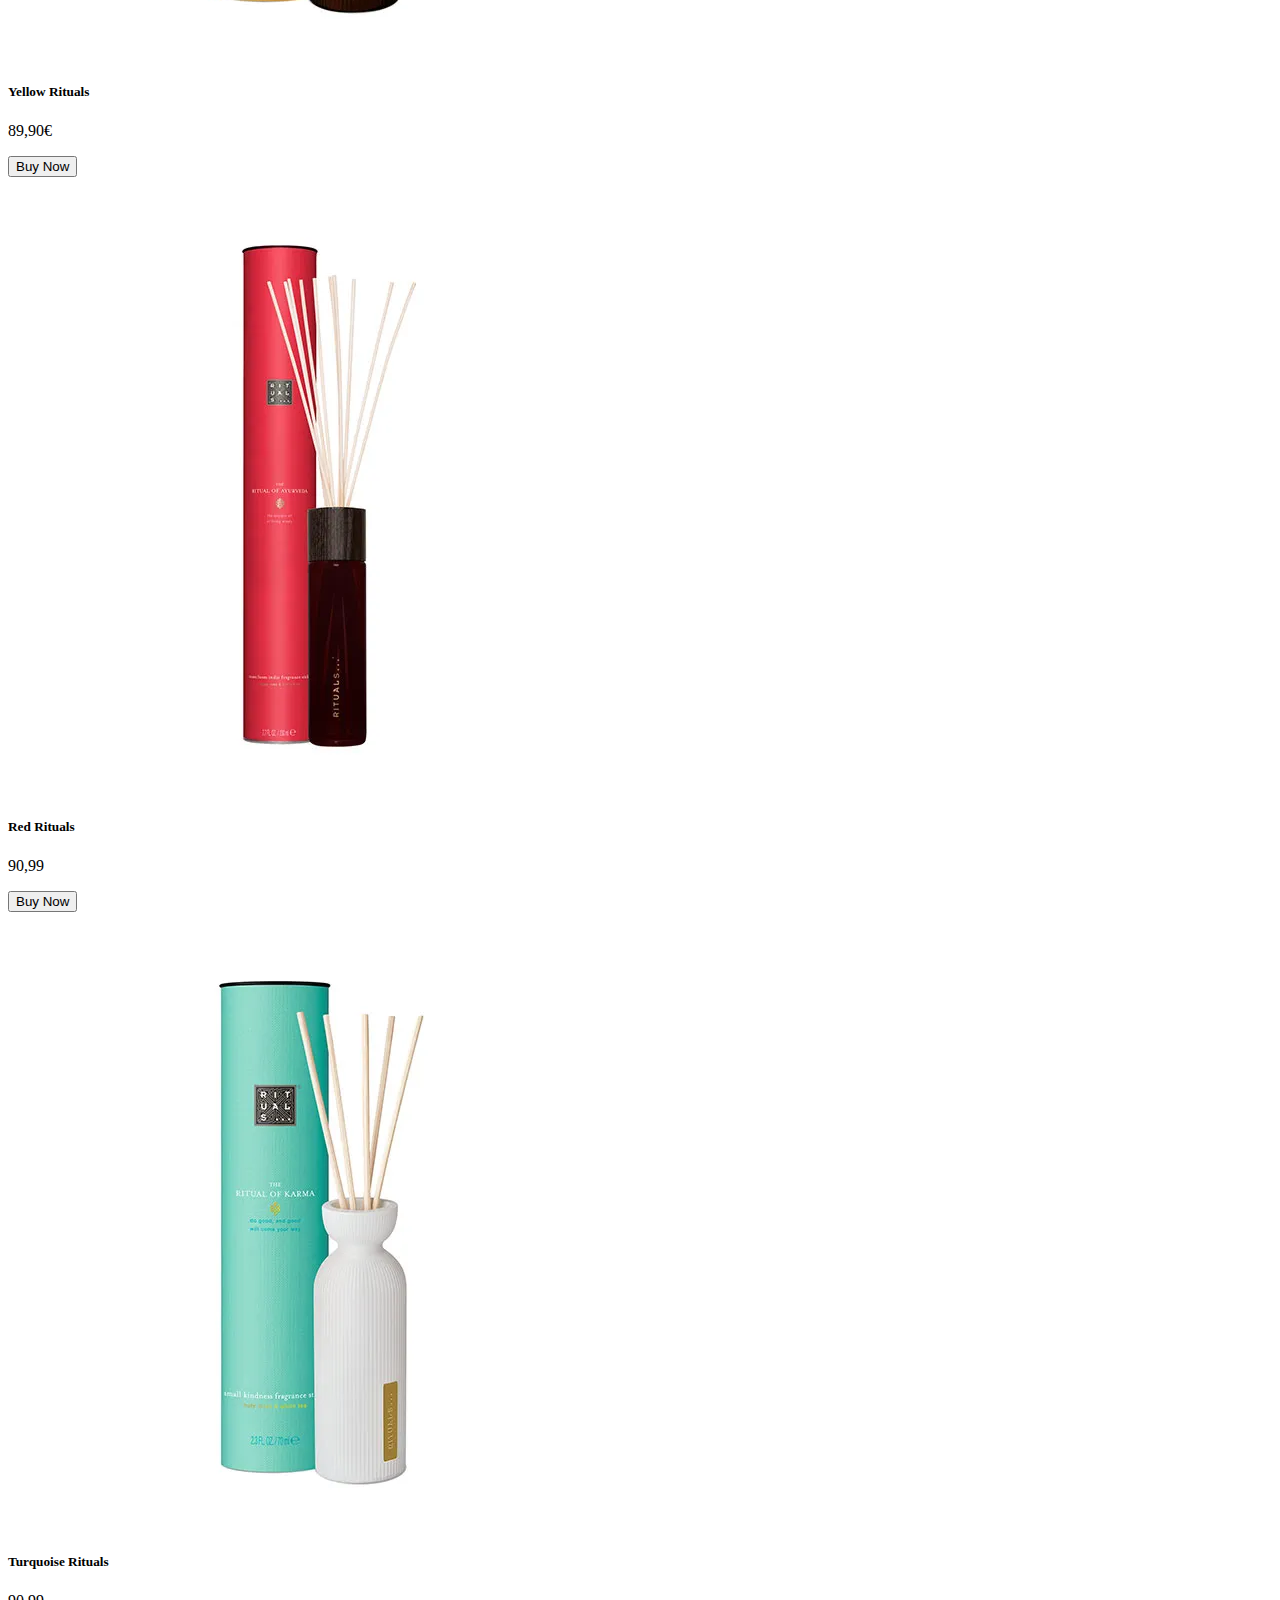
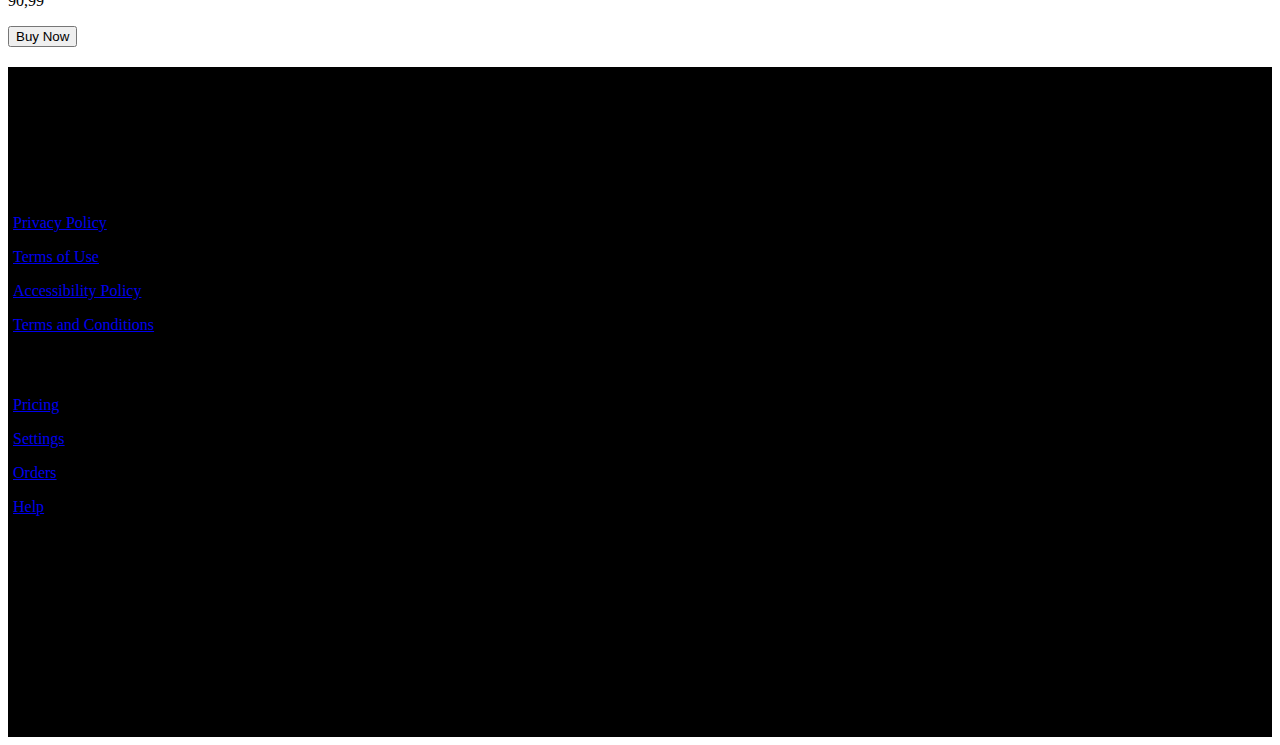
<file: home.html>
<!DOCTYPE html>
<html lang="en"> 
<head>
  <meta charset="utf-8"> 
  <meta name="description" content="Fragrance Store">
  <meta name="author" content="Laura">
  <meta name="viewport" content="width=device-width, initial-scale=1, shrink-to-fit=no">
  <title>Fragasy</title>
  <link href="https://cdn.jsdelivr.net/npm/bootstrap@5.2.0/dist/css/bootstrap.min.css" rel="stylesheet" integrity="sha384-gH2yIJqKdNHPEq0n4Mqa/HGKIhSkIHeL5AyhkYV8i59U5AR6csBvApHHNl/vI1Bx" crossorigin="anonymous">
  <link rel="stylesheet" href="style.css">
</head>

<body>
    <header>
        <!-- Menu -->
        <nav class="navbar navbar-expand-lg bg-light" >
          <div class="container-fluid">
            <a class="navbar-brand mx-auto" aria-current="page" href="index.html"><img class="logo" src="images/fragasy.JPG" alt="fragrances"></a>
            <button class="navbar-toggler" type="button" data-bs-toggle="collapse" data-bs-target="#navbarNav" aria-controls="navbarNav" aria-expanded="false" aria-label="Toggle navigation">
            <span class="navbar-toggler-icon"></span>
            </button>
            <div class="collapse navbar-collapse" id="navbarNav">
              <ul class="navbar-nav">
                  <li class="nav-item dropdown">
                      <a class="nav-link dropdown-toggle" href="about.html" data-bs-toggle="dropdown">About</a>
                      <ul class="dropdown-menu">
                      <li><a class="dropdown-item" href="history.html">History</a></li>
                  </ul>
                </li>
                <li class="nav-item dropdown">
                  <a class="nav-link dropdown-toggle" href="fragrances.html" data-bs-toggle="dropdown">Fragrances</a>
                  <ul class="dropdown-menu">
                    <li><a class="dropdown-item" href="women.html">Women</a></li>
                    <li><a class="dropdown-item" href="men.html">Men</a></li>
                    <li><a class="dropdown-item" href="home.html">Home</a></li>
                  </ul>
                </li>
                <li class="nav-item">
                  <a class="nav-link" href="blog.html">Blog</a>
                </li>
                <li class="nav-item">
                  <a class="nav-link" href="events.html">Events</a>
                </li>
                <li class="nav-item">
                  <a class="nav-link" href="location.html">Location</a>
                </li>
                <li class="nav-item">
                  <a class="nav-link" href="contact.html">Contact</a>
                </li>
              </ul>
            </div>
          </div>
        </nav>
    </header>

<center><hr size="2" width="80%" noshade color="white"></center>


<!--Cards-->
   <div class="row px-5 pt-5">
    <div class="col-md-3 mt-3 mt-sm-0 card-container">
      <div class="card text-center product p-4 pt-5 border-0 h-100 rounded-0">
        <img class="img-fluid d-block mx-auto" src="images/white.webp" alt="perfume">
        <div class="card-body p-4 py-0 h-xs-440p">
          <h5 class="card-title font-weight-semi-bold mb-3 w-xl-220p mx-auto">White Rituals</h5>
          <p class="price">89,99€</p>
        </div>
        <p class="btn w-100 px-4 mx-auto">
          <input type="submit" class="btn btn-dark btn-lg w-100" name="add-button" value="Buy Now">
        </p>
      </div>
    </div>

    <div class="col-md-3 mt-3 mt-sm-0 card-container">
      <div class="card text-center product p-4 pt-5 border-0 h-100 rounded-0">
        <img class="img-fluid d-block mx-auto" src="images/yellow.webp" alt="perfume">
        <div class="card-body p-4 py-0 h-xs-440p">
          <h5 class="card-title font-weight-semi-bold mb-3 w-xl-220p mx-auto"> Yellow Rituals</h5>
          <p class="price">89,90€</p>
        </div>
        <p class="btn w-100 px-4 text-center mx-auto">
          <input type="submit" class="btn btn-dark btn-lg w-100" name="add-button" value="Buy Now"></p>
      </div>
    </div>

    <div class="col-md-3 mt-3 mt-sm-0 card-container">
        <div class="card text-center product p-4 pt-5 border-0 h-100 rounded-0">
          <img class="img-fluid d-block mx-auto" src="images/red.webp" alt="perfume">
          <div class="card-body p-4 py-0 h-xs-440p">
            <h5 class="card-title font-weight-semi-bold mb-3 w-xl-220p mx-auto">Red Rituals</h5>
            <p class="price">90,99</p>
          </div>
          <p class="btn w-100 px-4 text-center mx-auto">
            <input type="submit" class="btn btn-dark btn-lg w-100" name="add-button" value="Buy Now"></p>
        </div>
      </div>

      <div class="col-md-3 mt-3 mt-sm-0 card-container">
        <div class="card text-center product p-4 pt-5 border-0 h-100 rounded-0">
          <img class="img-fluid d-block mx-auto" src="images/karma.webp" alt="Command Hats Gear Image">
          <div class="card-body p-4 py-0 h-xs-440p">
            <h5 class="card-title font-weight-semi-bold mb-3 w-xl-220p mx-auto">Turquoise Rituals</h5>
            <p class="price">90,99</p>
          </div>
          <p class="btn w-100 px-4 text-center mx-auto">
            <input type="submit" class="btn btn-dark btn-lg w-100" name="add-button" value="Buy Now"></p>
        </div>
      </div>
    



<!-- Footer -->
<footer class="text-center text-lg-start bg-light text-light">
    <!-- Section: Links  -->
    <section class="" style="background-color: black; margin-top: 20px; padding: 5px;">
      <div class="container text-center text-md-start mt-5" style="background-color: black;">
        <!-- Grid row -->
        <div class="row mt-8">
          <!-- Grid column -->
          <div class="col-md-3 col-lg-4 col-xl-3 mx-auto mb-4">
            <!-- Content -->
            <h6 class="text-uppercase fw-bold mb-4" style="background-color: black;">
              <i class="fas fa-gem me-3"></i>FRAGASY
            </h6>
            <p>
              Here you can use rows and columns to organize your footer content. Lorem ipsum
              dolor sit amet, consectetur adipisicing elit.
            </p>
          </div>
          <!-- Grid column -->
  
          <!-- Grid column -->
          <div class="col-md-2 col-lg-2 col-xl-2 mx-auto mb-4">
            <!-- Links -->
            <h6 class="text-uppercase fw-bold mb-4">
                Legal Information
            </h6>
            <p>
              <a href="#!" class="text-reset">Privacy Policy</a>
            </p>
            <p>
              <a href="#!" class="text-reset">Terms of Use</a>
            </p>
            <p>
              <a href="#!" class="text-reset">Accessibility Policy</a>
            </p>
            <p>
              <a href="#!" class="text-reset">Terms and Conditions</a>
            </p>
          </div>
          <!-- Grid column -->
  
          <!-- Grid column -->
          <div class="col-md-3 col-lg-2 col-xl-2 mx-auto mb-4">
            <!-- Links -->
            <h6 class="text-uppercase fw-bold mb-4">
              Useful links
            </h6>
            <p>
              <a href="#!" class="text-reset">Pricing</a>
            </p>
            <p>
              <a href="#!" class="text-reset">Settings</a>
            </p>
            <p>
              <a href="#!" class="text-reset">Orders</a>
            </p>
            <p>
              <a href="#!" class="text-reset">Help</a>
            </p>
          </div>
          <!-- Grid column -->
  
          <!-- Grid column -->
          <div class="col-md-4 col-lg-3 col-xl-3 mx-auto mb-md-0 mb-4">
            <!-- Links -->
            <h6 class="text-uppercase fw-bold mb-4">Contact</h6>
            <p><i class="fas fa-home me-3"></i> 17 State St Plaza
                New York, NY 10004</p>
            <p>
              <i class="fas fa-envelope me-3"></i>
              info@example.com
            </p>
            <p><i class="fas fa-phone me-3"></i> + 01 234 567 88</p>
            <p><i class="fas fa-print me-3"></i> + 01 234 567 89</p>
          </div>
          <!-- Grid column -->
        </div>
        <!-- Grid row -->
      </div>
    </section>
    <!-- Section: Links  -->
  
    <!-- Copyright -->
    <div class="text-center p-2" style="background-color: black;">
      © 2022 Copyright
    </div>
    <!-- Copyright -->
  </footer>
<script src="https://cdn.jsdelivr.net/npm/bootstrap@5.2.0/dist/js/bootstrap.bundle.min.js" integrity="sha384-A3rJD856KowSb7dwlZdYEkO39Gagi7vIsF0jrRAoQmDKKtQBHUuLZ9AsSv4jD4Xa" crossorigin="anonymous"></script>
</body>
</html>
</file>
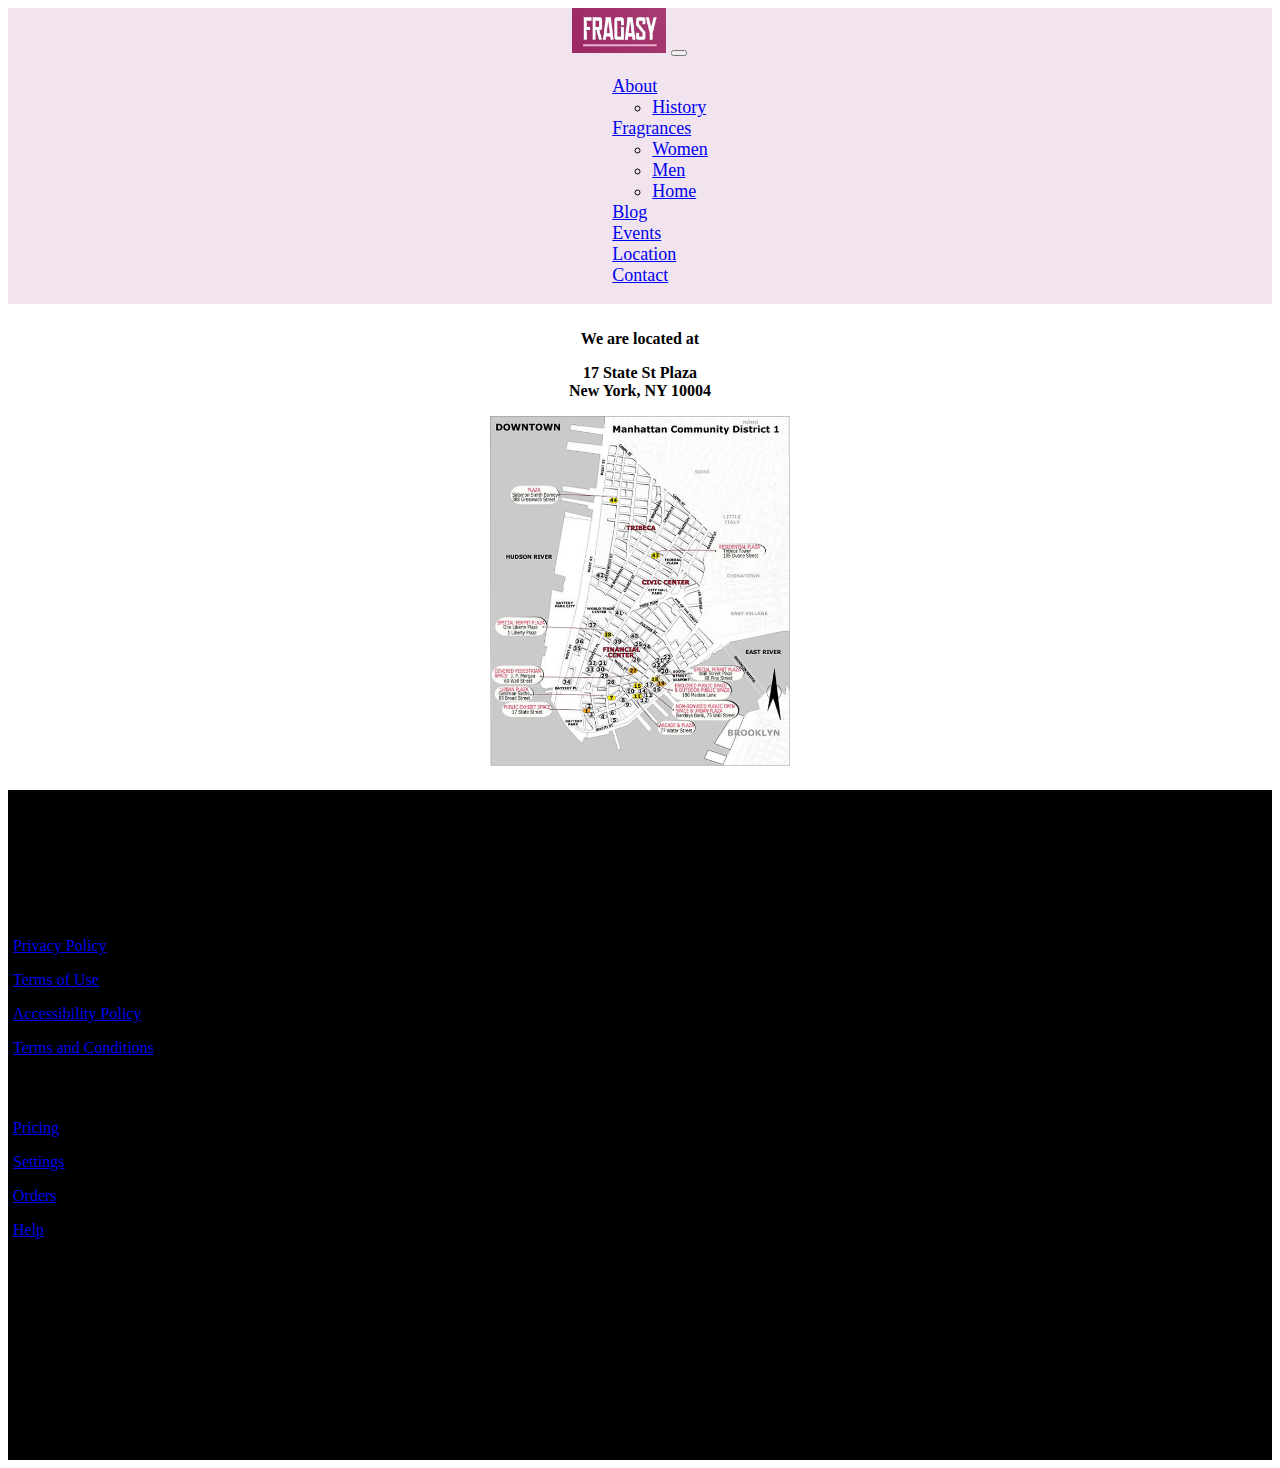
<file: location.html>
<!DOCTYPE html>
<html lang="en"> 
<head>
    <meta charset="utf-8"> 
    <meta name="description" content="Fragrance Store">
    <meta name="author" content="Laura">
    <meta name="viewport" content="width=device-width, initial-scale=1, shrink-to-fit=no">
    <title>Fragasy</title>
    <link href="https://cdn.jsdelivr.net/npm/bootstrap@5.2.0/dist/css/bootstrap.min.css" rel="stylesheet" integrity="sha384-gH2yIJqKdNHPEq0n4Mqa/HGKIhSkIHeL5AyhkYV8i59U5AR6csBvApHHNl/vI1Bx" crossorigin="anonymous">
    <link rel="stylesheet" href="location.css">
</head>

<body>
    <header>
         <!-- Menu -->
          <!-- Menu -->
          <nav class="navbar navbar-expand-lg bg-light" >
            <div class="container-fluid">
              <a class="navbar-brand mx-auto" aria-current="page" href="index.html"><img class="logo" src="images/fragasy.JPG" alt="fragrances"></a>
              <button class="navbar-toggler" type="button" data-bs-toggle="collapse" data-bs-target="#navbarNav" aria-controls="navbarNav" aria-expanded="false" aria-label="Toggle navigation">
              <span class="navbar-toggler-icon"></span>
              </button>
              <div class="collapse navbar-collapse" id="navbarNav">
                <ul class="navbar-nav">
                    <li class="nav-item dropdown">
                        <a class="nav-link dropdown-toggle" href="about.html" data-bs-toggle="dropdown">About</a>
                        <ul class="dropdown-menu">
                        <li><a class="dropdown-item" href="history.html">History</a></li>
                    </ul>
                  </li>
                  <li class="nav-item dropdown">
                    <a class="nav-link dropdown-toggle" href="fragrances.html" data-bs-toggle="dropdown">Fragrances</a>
                    <ul class="dropdown-menu">
                      <li><a class="dropdown-item" href="women.html">Women</a></li>
                      <li><a class="dropdown-item" href="men.html">Men</a></li>
                      <li><a class="dropdown-item" href="home.html">Home</a></li>
                    </ul>
                  </li>
                  <li class="nav-item">
                    <a class="nav-link" href="blog.html">Blog</a>
                  </li>
                  <li class="nav-item">
                    <a class="nav-link" href="events.html">Events</a>
                  </li>
                  <li class="nav-item">
                    <a class="nav-link" href="location.html">Location</a>
                  </li>
                  <li class="nav-item">
                    <a class="nav-link" href="contact.html">Contact</a>
                  </li>
                </ul>
              </div>
            </div>
          </nav>
    </header>
            
 <center><hr size="2" width="80%" align="center" noshade color="white"></center>
        
<!--Location-->
<div class="loc">
    <p><strong> We are located at</strong></p>
    <p><strong> 17 State St Plaza <br>New York, NY 10004</strong></p>
       
</div>
        
<!--Location image-->
<center><img class="map" src="images/newyork.jpg" alt="address"></center>

<!-- Footer -->
<footer class="text-center text-lg-start bg-light text-light">
    <!-- Section: Links  -->
    <section class="" style="background-color: black; margin-top: 20px; padding: 5px;">
      <div class="container text-center text-md-start mt-5" style="background-color: black;">
        <!-- Grid row -->
        <div class="row mt-8">
          <!-- Grid column -->
          <div class="col-md-3 col-lg-4 col-xl-3 mx-auto mb-4">
            <!-- Content -->
            <h6 class="text-uppercase fw-bold mb-4" style="background-color: black;">
              <i class="fas fa-gem me-3"></i>FRAGASY
            </h6>
            <p>
              Here you can use rows and columns to organize your footer content. Lorem ipsum
              dolor sit amet, consectetur adipisicing elit.
            </p>
          </div>
          <!-- Grid column -->
  
          <!-- Grid column -->
          <div class="col-md-2 col-lg-2 col-xl-2 mx-auto mb-4">
            <!-- Links -->
            <h6 class="text-uppercase fw-bold mb-4">
                Legal Information
            </h6>
            <p>
              <a href="#!" class="text-reset">Privacy Policy</a>
            </p>
            <p>
              <a href="#!" class="text-reset">Terms of Use</a>
            </p>
            <p>
              <a href="#!" class="text-reset">Accessibility Policy</a>
            </p>
            <p>
              <a href="#!" class="text-reset">Terms and Conditions</a>
            </p>
          </div>
          <!-- Grid column -->
  
          <!-- Grid column -->
          <div class="col-md-3 col-lg-2 col-xl-2 mx-auto mb-4">
            <!-- Links -->
            <h6 class="text-uppercase fw-bold mb-4">
              Useful links
            </h6>
            <p>
              <a href="#!" class="text-reset">Pricing</a>
            </p>
            <p>
              <a href="#!" class="text-reset">Settings</a>
            </p>
            <p>
              <a href="#!" class="text-reset">Orders</a>
            </p>
            <p>
              <a href="#!" class="text-reset">Help</a>
            </p>
          </div>
          <!-- Grid column -->
  
          <!-- Grid column -->
          <div class="col-md-4 col-lg-3 col-xl-3 mx-auto mb-md-0 mb-4">
            <!-- Links -->
            <h6 class="text-uppercase fw-bold mb-4">Contact</h6>
            <p><i class="fas fa-home me-3"></i> 17 State St Plaza
                New York, NY 10004</p>
            <p>
              <i class="fas fa-envelope me-3"></i>
              info@example.com
            </p>
            <p><i class="fas fa-phone me-3"></i> + 01 234 567 88</p>
            <p><i class="fas fa-print me-3"></i> + 01 234 567 89</p>
          </div>
          <!-- Grid column -->
        </div>
        <!-- Grid row -->
      </div>
    </section>
    <!-- Section: Links  -->
  
    <!-- Copyright -->
    <div class="text-center p-2" style="background-color: black;">
      © 2022 Copyright
    </div>
    <!-- Copyright -->
  </footer>
<script src="https://cdn.jsdelivr.net/npm/bootstrap@5.2.0/dist/js/bootstrap.bundle.min.js" integrity="sha384-A3rJD856KowSb7dwlZdYEkO39Gagi7vIsF0jrRAoQmDKKtQBHUuLZ9AsSv4jD4Xa" crossorigin="anonymous"></script>
         
</body>
</html>
</file>
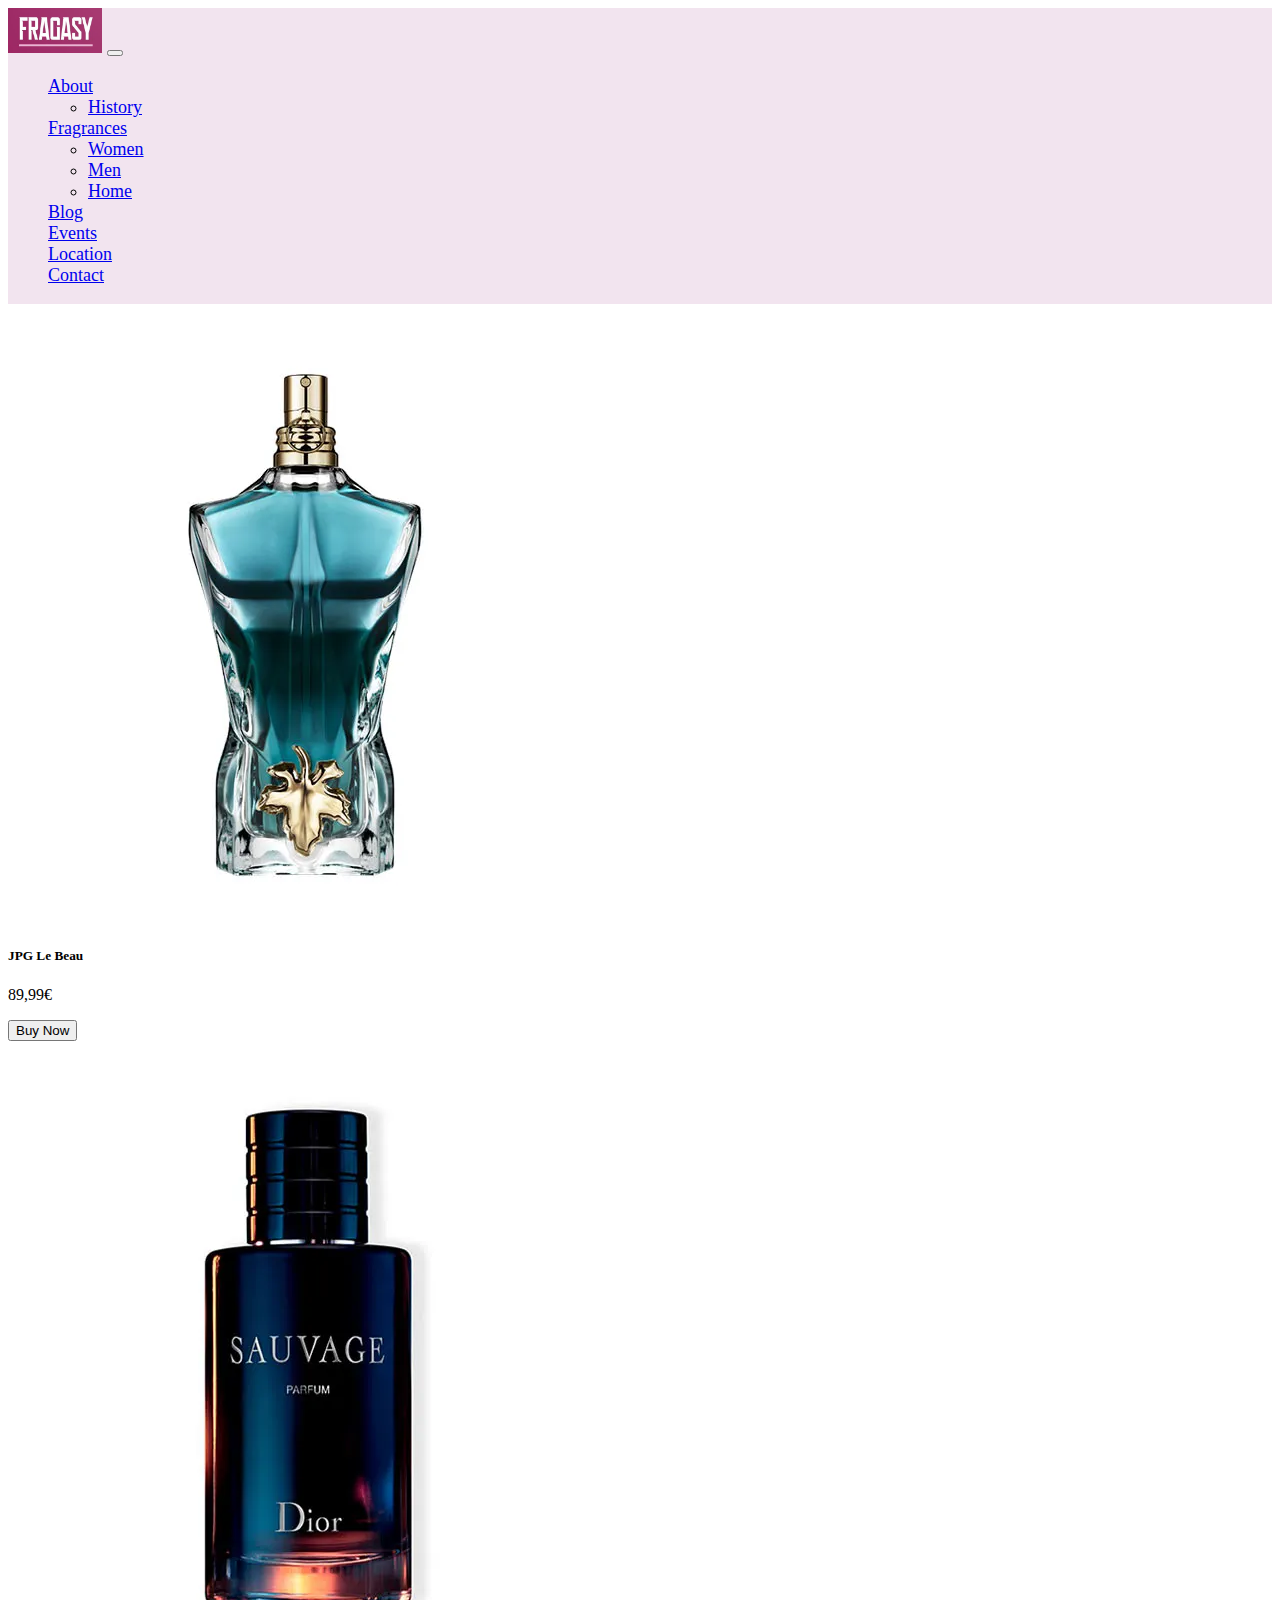
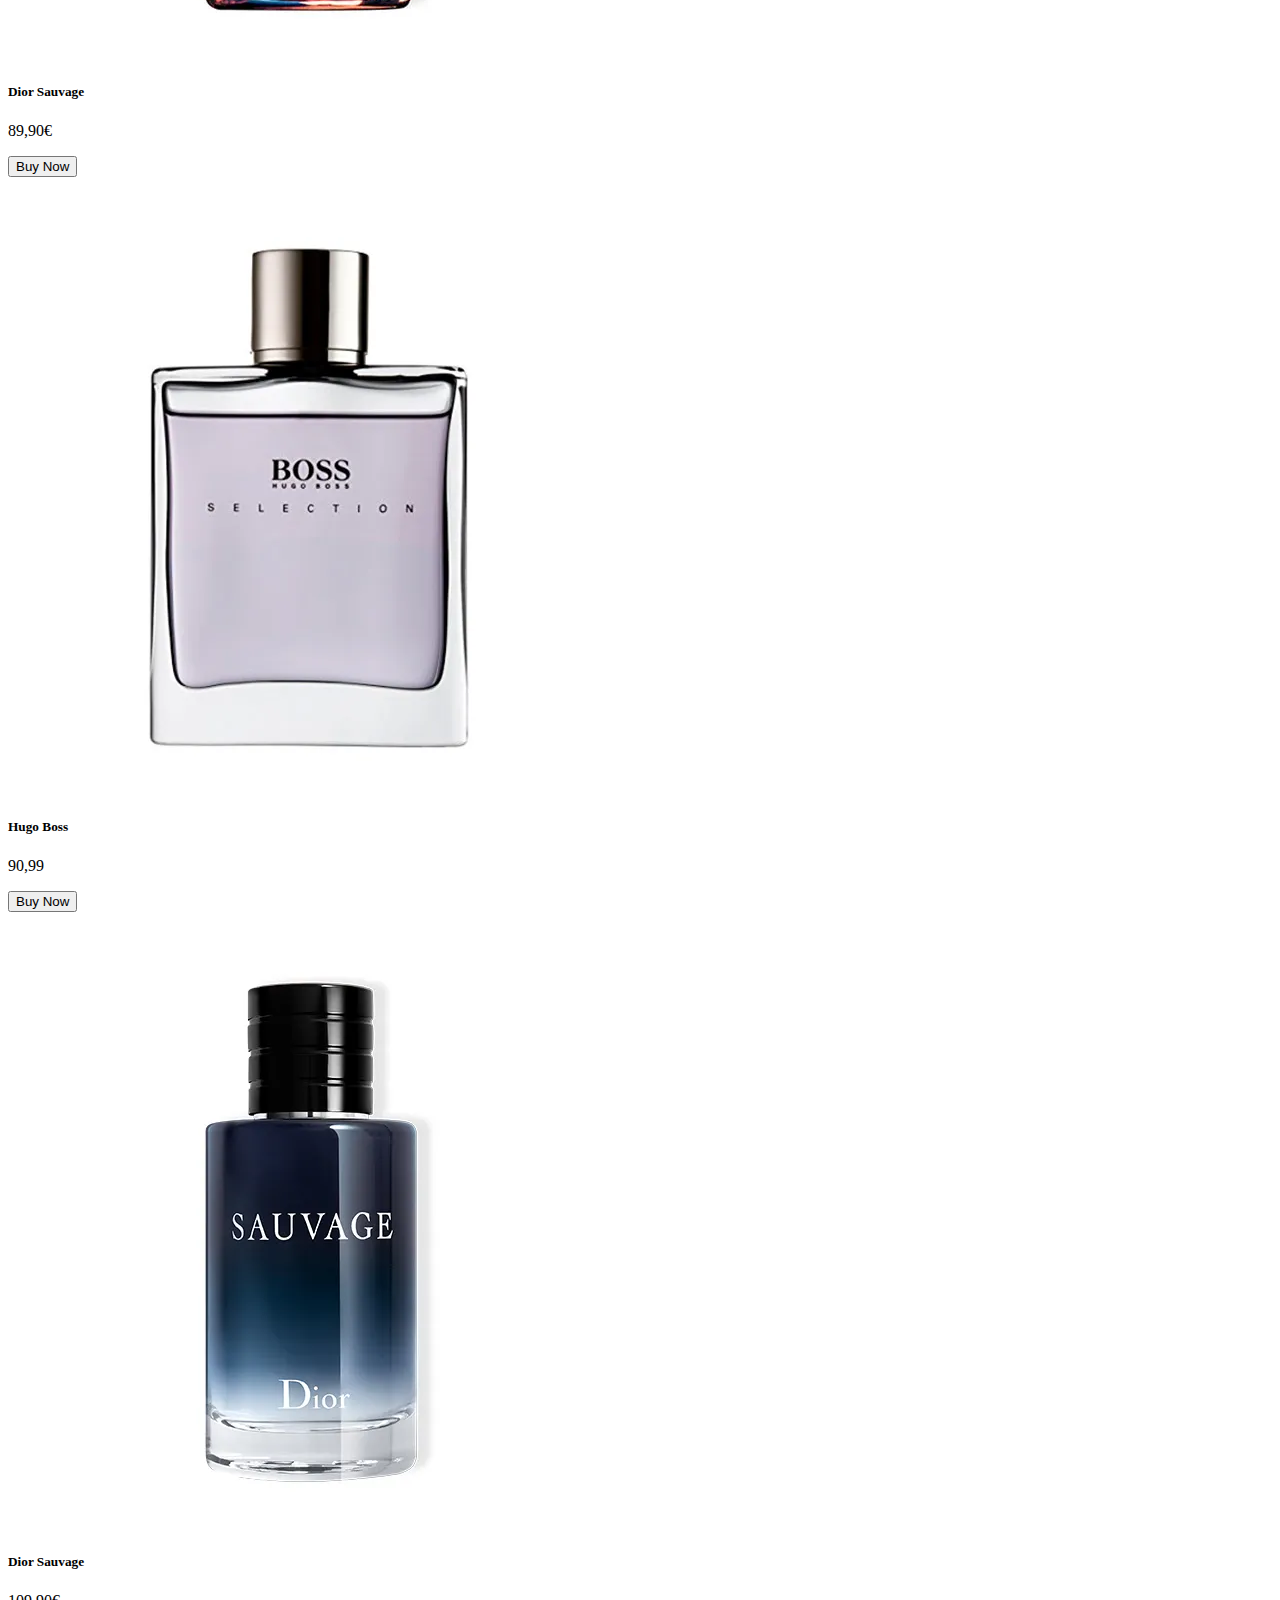
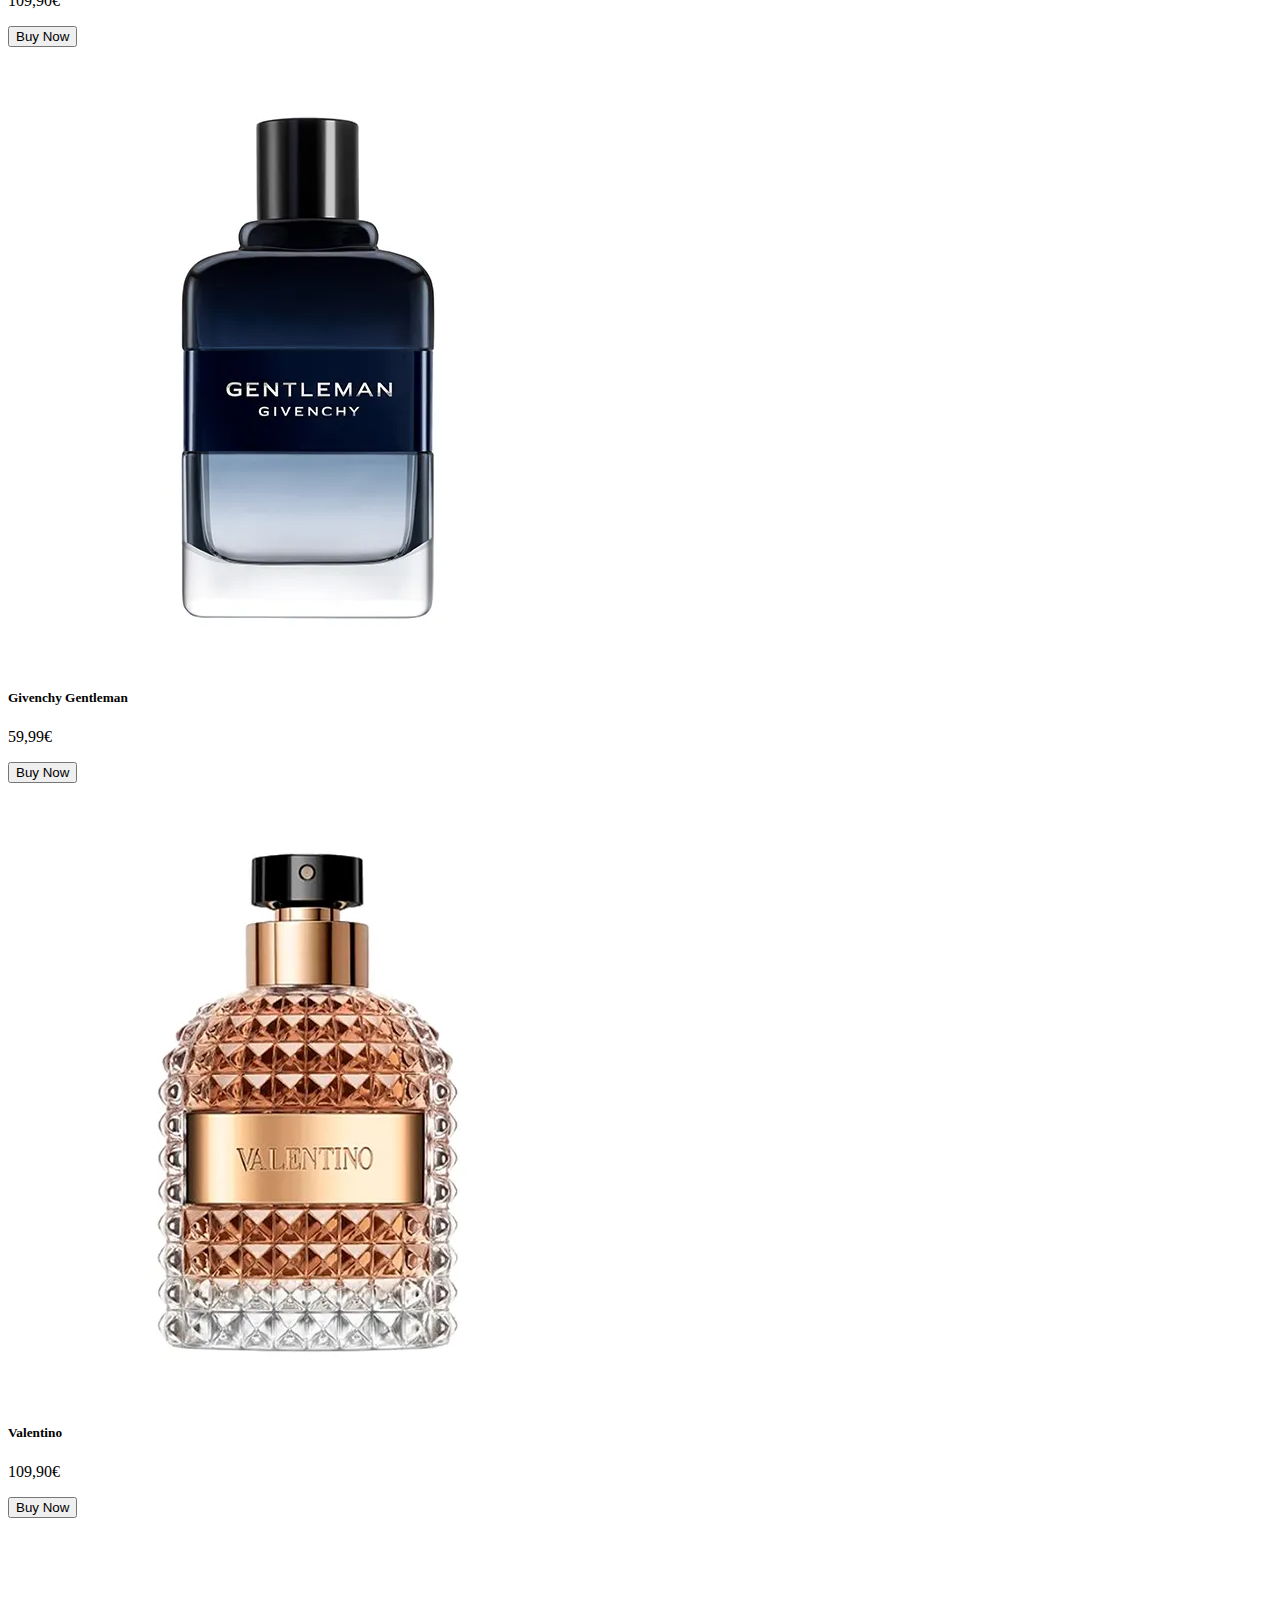
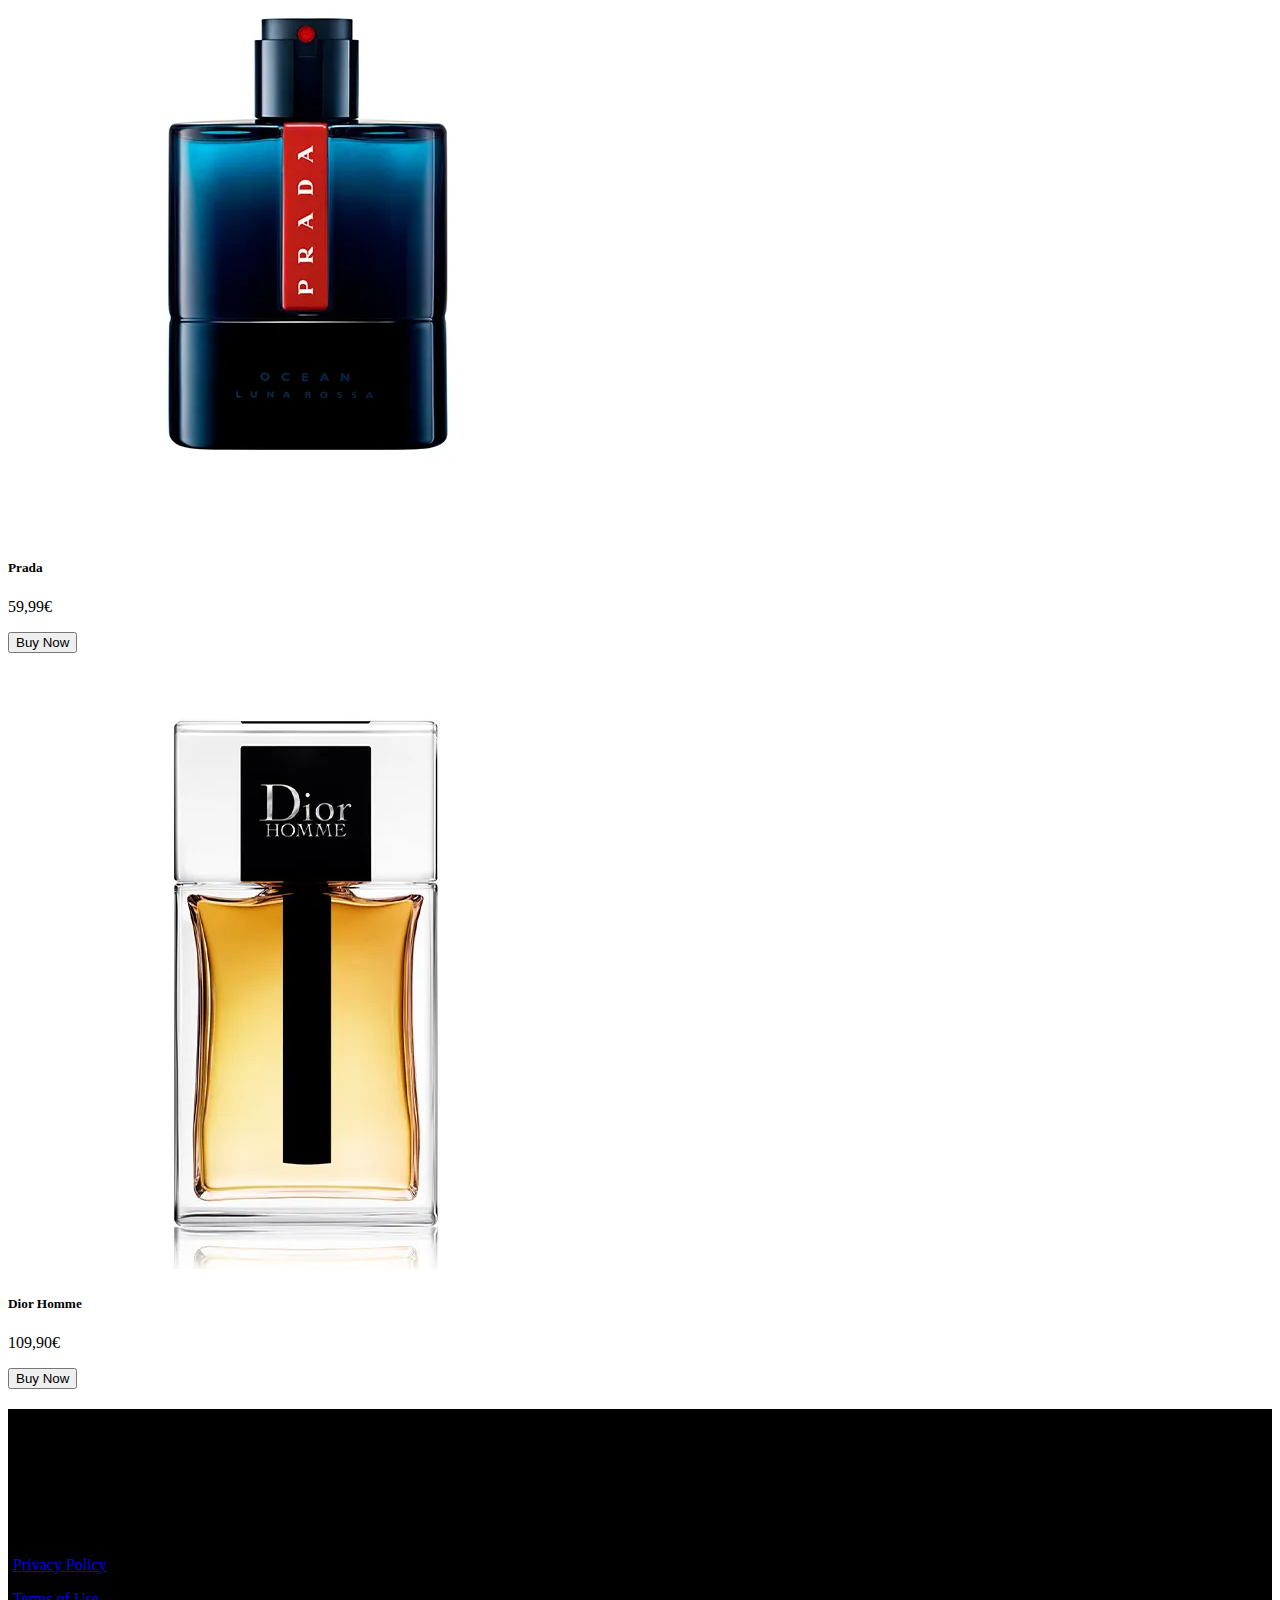
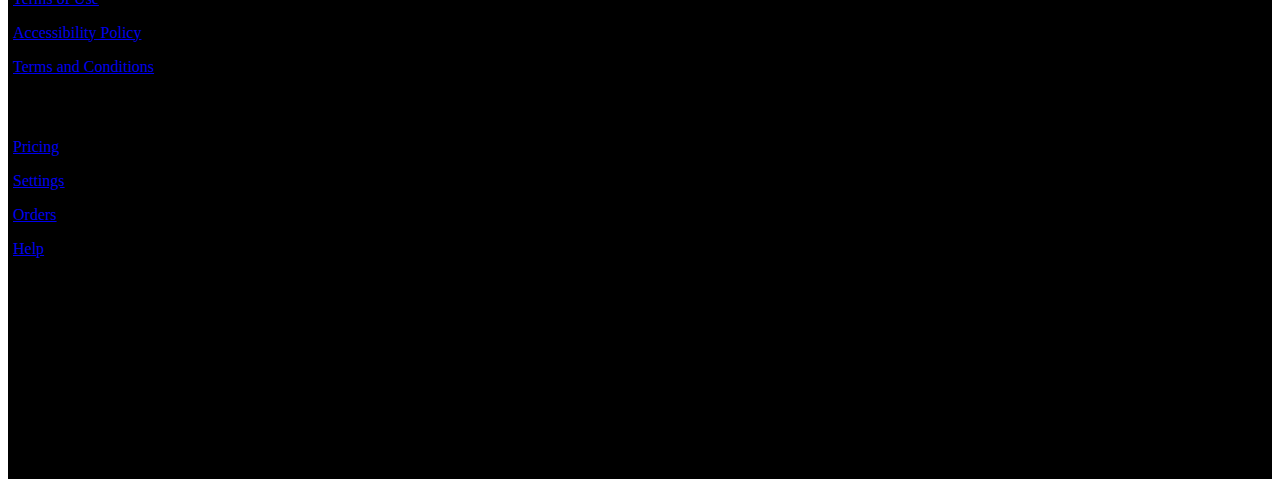
<file: men.html>
<!DOCTYPE html>
<html lang="en"> 
<head>
  <meta charset="utf-8"> 
  <meta name="description" content="Fragrance Store">
  <meta name="author" content="Laura">
  <meta name="viewport" content="width=device-width, initial-scale=1, shrink-to-fit=no">
  <title>Fragasy</title>
  <link href="https://cdn.jsdelivr.net/npm/bootstrap@5.2.0/dist/css/bootstrap.min.css" rel="stylesheet" integrity="sha384-gH2yIJqKdNHPEq0n4Mqa/HGKIhSkIHeL5AyhkYV8i59U5AR6csBvApHHNl/vI1Bx" crossorigin="anonymous">
  <link rel="stylesheet" href="style.css">
</head>

<body>
    <header>
        <!-- Menu -->
          <nav class="navbar navbar-expand-lg bg-light" >
            <div class="container-fluid">
              <a class="navbar-brand mx-auto" aria-current="page" href="index.html"><img class="logo" src="images/fragasy.JPG" alt="fragrances"></a>
              <button class="navbar-toggler" type="button" data-bs-toggle="collapse" data-bs-target="#navbarNav" aria-controls="navbarNav" aria-expanded="false" aria-label="Toggle navigation">
              <span class="navbar-toggler-icon"></span>
              </button>
              <div class="collapse navbar-collapse" id="navbarNav">
                <ul class="navbar-nav">
                    <li class="nav-item dropdown">
                        <a class="nav-link dropdown-toggle" href="about.html" data-bs-toggle="dropdown">About</a>
                        <ul class="dropdown-menu">
                        <li><a class="dropdown-item" href="history.html">History</a></li>
                    </ul>
                  </li>
                  <li class="nav-item dropdown">
                    <a class="nav-link dropdown-toggle" href="fragrances.html" data-bs-toggle="dropdown">Fragrances</a>
                    <ul class="dropdown-menu">
                      <li><a class="dropdown-item" href="women.html">Women</a></li>
                      <li><a class="dropdown-item" href="men.html">Men</a></li>
                      <li><a class="dropdown-item" href="home.html">Home</a></li>
                    </ul>
                  </li>
                  <li class="nav-item">
                    <a class="nav-link" href="blog.html">Blog</a>
                  </li>
                  <li class="nav-item">
                    <a class="nav-link" href="events.html">Events</a>
                  </li>
                  <li class="nav-item">
                    <a class="nav-link" href="location.html">Location</a>
                  </li>
                  <li class="nav-item">
                    <a class="nav-link" href="contact.html">Contact</a>
                  </li>
                </ul>
              </div>
            </div>
          </nav>
    </header>

<center><hr size="2" width="80%" noshade color="white"></center>


<!--Cards-->
   <div class="row px-5 pt-5">
    <div class="col-md-3 mt-3 mt-sm-0 card-container">
      <div class="card text-center product p-4 pt-5 border-0 h-100 rounded-0">
        <img class="img-fluid d-block mx-auto" src="images/jpg.webp" alt="Pilot Aviator Glasses Gear Image">
        <div class="card-body p-4 py-0 h-xs-440p">
          <h5 class="card-title font-weight-semi-bold mb-3 w-xl-220p mx-auto">JPG Le Beau</h5>
          <p class="price">89,99€</p>
        </div>
        <p class="btn w-100 px-4 mx-auto">
          <input type="submit" class="btn btn-dark btn-lg w-100" name="add-button" value="Buy Now">
        </p>
      </div>
    </div>

    <div class="col-md-3 mt-3 mt-sm-0 card-container">
      <div class="card text-center product p-4 pt-5 border-0 h-100 rounded-0">
        <img class="img-fluid d-block mx-auto" src="images/diorr.webp" alt="Command Hats Gear Image">
        <div class="card-body p-4 py-0 h-xs-440p">
          <h5 class="card-title font-weight-semi-bold mb-3 w-xl-220p mx-auto">Dior Sauvage</h5>
          <p class="price">89,90€</p>
        </div>
        <p class="btn w-100 px-4 text-center mx-auto">
          <input type="submit" class="btn btn-dark btn-lg w-100" name="add-button" value="Buy Now"></p>
      </div>
    </div>

    <div class="col-md-3 mt-3 mt-sm-0 card-container">
        <div class="card text-center product p-4 pt-5 border-0 h-100 rounded-0">
          <img class="img-fluid d-block mx-auto" src="images/hugo.webp" alt="Command Hats Gear Image">
          <div class="card-body p-4 py-0 h-xs-440p">
            <h5 class="card-title font-weight-semi-bold mb-3 w-xl-220p mx-auto">Hugo Boss</h5>
            <p class="price">90,99</p>
          </div>
          <p class="btn w-100 px-4 text-center mx-auto">
            <input type="submit" class="btn btn-dark btn-lg w-100" name="add-button" value="Buy Now"></p>
        </div>
      </div>

    <div class="col-md-3 mt-3 mt-sm-0 card-container">
      <div class="card text-center product p-4 pt-5 border-0 h-100 rounded-0">
        <img class="img-fluid d-block mx-auto" src="images/diorhomme.webp" alt="Mission T-Shirts Gear Image">
        <div class="card-body p-4 py-0 h-xs-440p">
          <h5 class="card-title font-weight-semi-bold mb-3 w-xl-220p mx-auto">Dior Sauvage</h5>
          <p class="price">109,90€</p>
        </div>
        <p class="btn w-100 px-4 mx-auto">
          <input type="submit" class="btn btn-dark btn-lg w-100" name="add-button" value="Buy Now"></p>
      </div>
    </div>
  </div>

  <div class="row px-5 pt-5">
    <div class="col-md-3 mt-3 mt-sm-0 card-container">
      <div class="card text-center product p-4 pt-5 border-0 h-100 rounded-0">
        <img class="img-fluid d-block mx-auto" src="images/gentleman.webp" alt="Pilot Aviator Glasses Gear Image">
        <div class="card-body p-4 py-0 h-xs-440p">
          <h5 class="card-title font-weight-semi-bold mb-3 w-xl-220p mx-auto">Givenchy Gentleman</h5>
          <p class="price">59,99€</p>
        </div>
        <p class="btn w-100 px-4 mx-auto">
          <input type="submit" class="btn btn-dark btn-lg w-100" name="add-button" value="Buy Now">
        </p>
      </div>
    </div>

    <div class="col-md-3 mt-3 mt-sm-0 card-container">
      <div class="card text-center product p-4 pt-5 border-0 h-100 rounded-0">
        <img class="img-fluid d-block mx-auto" src="images/valentino.webp" alt="Command Hats Gear Image">
        <div class="card-body p-4 py-0 h-xs-440p">
          <h5 class="card-title font-weight-semi-bold mb-3 w-xl-220p mx-auto">Valentino</h5>
          <p class="price">109,90€</p>
        </div>
        <p class="btn w-100 px-4 text-center mx-auto">
          <input type="submit" class="btn btn-dark btn-lg w-100" name="add-button" value="Buy Now"></p>
      </div>
    </div>

    <div class="col-md-3 mt-3 mt-sm-0 card-container">
      <div class="card text-center product p-4 pt-5 border-0 h-100 rounded-0">
        <img class="img-fluid d-block mx-auto" src="images/pradahomme.webp" alt="Mission T-Shirts Gear Image">
        <div class="card-body p-4 py-0 h-xs-440p">
          <h5 class="card-title font-weight-semi-bold mb-3 w-xl-220p mx-auto">Prada</h5>
          <p class="price">59,99€</p>
        </div>
        <p class="btn w-100 px-4 mx-auto">
          <input type="submit" class="btn btn-dark btn-lg w-100" name="add-button" value="Buy Now"></p>
      </div>
    </div>

    <div class="col-md-3 mt-3 mt-sm-0 card-container">
        <div class="card text-center product p-4 pt-5 border-0 h-100 rounded-0">
          <img class="img-fluid d-block mx-auto" src="images/parfum.webp" alt="Mission T-Shirts Gear Image">
          <div class="card-body p-4 py-0 h-xs-440p">
            <h5 class="card-title font-weight-semi-bold mb-3 w-xl-220p mx-auto">Dior Homme</h5>
            <p class="price">109,90€</p>
          </div>
          <p class="btn w-100 px-4 mx-auto">
            <input type="submit" class="btn btn-dark btn-lg w-100" name="add-button" value="Buy Now"></p>
        </div>
      </div>
  </div>



<!-- Footer -->
<footer class="text-center text-lg-start bg-light text-light">
    <!-- Section: Links  -->
    <section class="" style="background-color: black; margin-top: 20px; padding: 5px;">
      <div class="container text-center text-md-start mt-5" style="background-color: black;">
        <!-- Grid row -->
        <div class="row mt-8">
          <!-- Grid column -->
          <div class="col-md-3 col-lg-4 col-xl-3 mx-auto mb-4">
            <!-- Content -->
            <h6 class="text-uppercase fw-bold mb-4" style="background-color: black;">
              <i class="fas fa-gem me-3"></i>FRAGASY
            </h6>
            <p>
              Here you can use rows and columns to organize your footer content. Lorem ipsum
              dolor sit amet, consectetur adipisicing elit.
            </p>
          </div>
          <!-- Grid column -->
  
          <!-- Grid column -->
          <div class="col-md-2 col-lg-2 col-xl-2 mx-auto mb-4">
            <!-- Links -->
            <h6 class="text-uppercase fw-bold mb-4">
                Legal Information
            </h6>
            <p>
              <a href="#!" class="text-reset">Privacy Policy</a>
            </p>
            <p>
              <a href="#!" class="text-reset">Terms of Use</a>
            </p>
            <p>
              <a href="#!" class="text-reset">Accessibility Policy</a>
            </p>
            <p>
              <a href="#!" class="text-reset">Terms and Conditions</a>
            </p>
          </div>
          <!-- Grid column -->
  
          <!-- Grid column -->
          <div class="col-md-3 col-lg-2 col-xl-2 mx-auto mb-4">
            <!-- Links -->
            <h6 class="text-uppercase fw-bold mb-4">
              Useful links
            </h6>
            <p>
              <a href="#!" class="text-reset">Pricing</a>
            </p>
            <p>
              <a href="#!" class="text-reset">Settings</a>
            </p>
            <p>
              <a href="#!" class="text-reset">Orders</a>
            </p>
            <p>
              <a href="#!" class="text-reset">Help</a>
            </p>
          </div>
          <!-- Grid column -->
  
          <!-- Grid column -->
          <div class="col-md-4 col-lg-3 col-xl-3 mx-auto mb-md-0 mb-4">
            <!-- Links -->
            <h6 class="text-uppercase fw-bold mb-4">Contact</h6>
            <p><i class="fas fa-home me-3"></i> 17 State St Plaza
                New York, NY 10004</p>
            <p>
              <i class="fas fa-envelope me-3"></i>
              info@example.com
            </p>
            <p><i class="fas fa-phone me-3"></i> + 01 234 567 88</p>
            <p><i class="fas fa-print me-3"></i> + 01 234 567 89</p>
          </div>
          <!-- Grid column -->
        </div>
        <!-- Grid row -->
      </div>
    </section>
    <!-- Section: Links  -->
  
    <!-- Copyright -->
    <div class="text-center p-2" style="background-color: black;">
      © 2022 Copyright
    </div>
    <!-- Copyright -->
  </footer>
<script src="https://cdn.jsdelivr.net/npm/bootstrap@5.2.0/dist/js/bootstrap.bundle.min.js" integrity="sha384-A3rJD856KowSb7dwlZdYEkO39Gagi7vIsF0jrRAoQmDKKtQBHUuLZ9AsSv4jD4Xa" crossorigin="anonymous"></script>
</body>
</html>
</file>
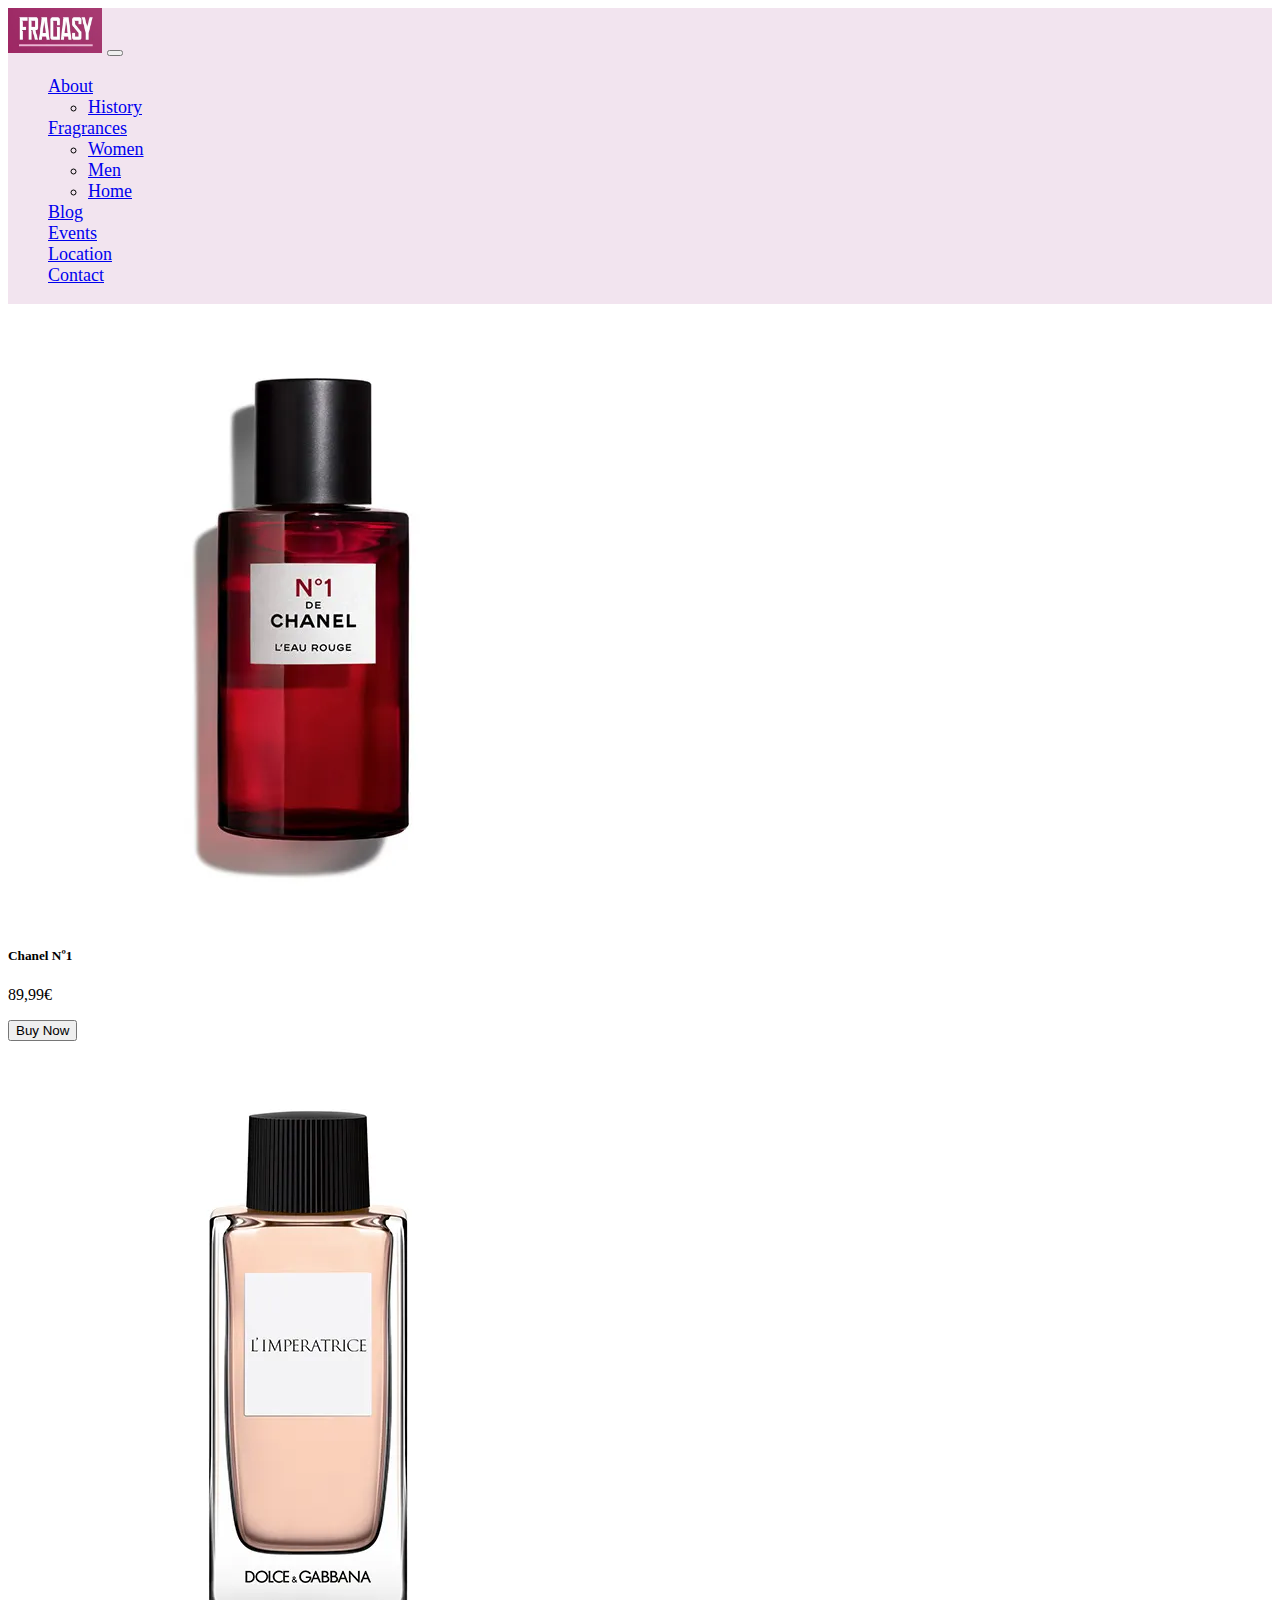
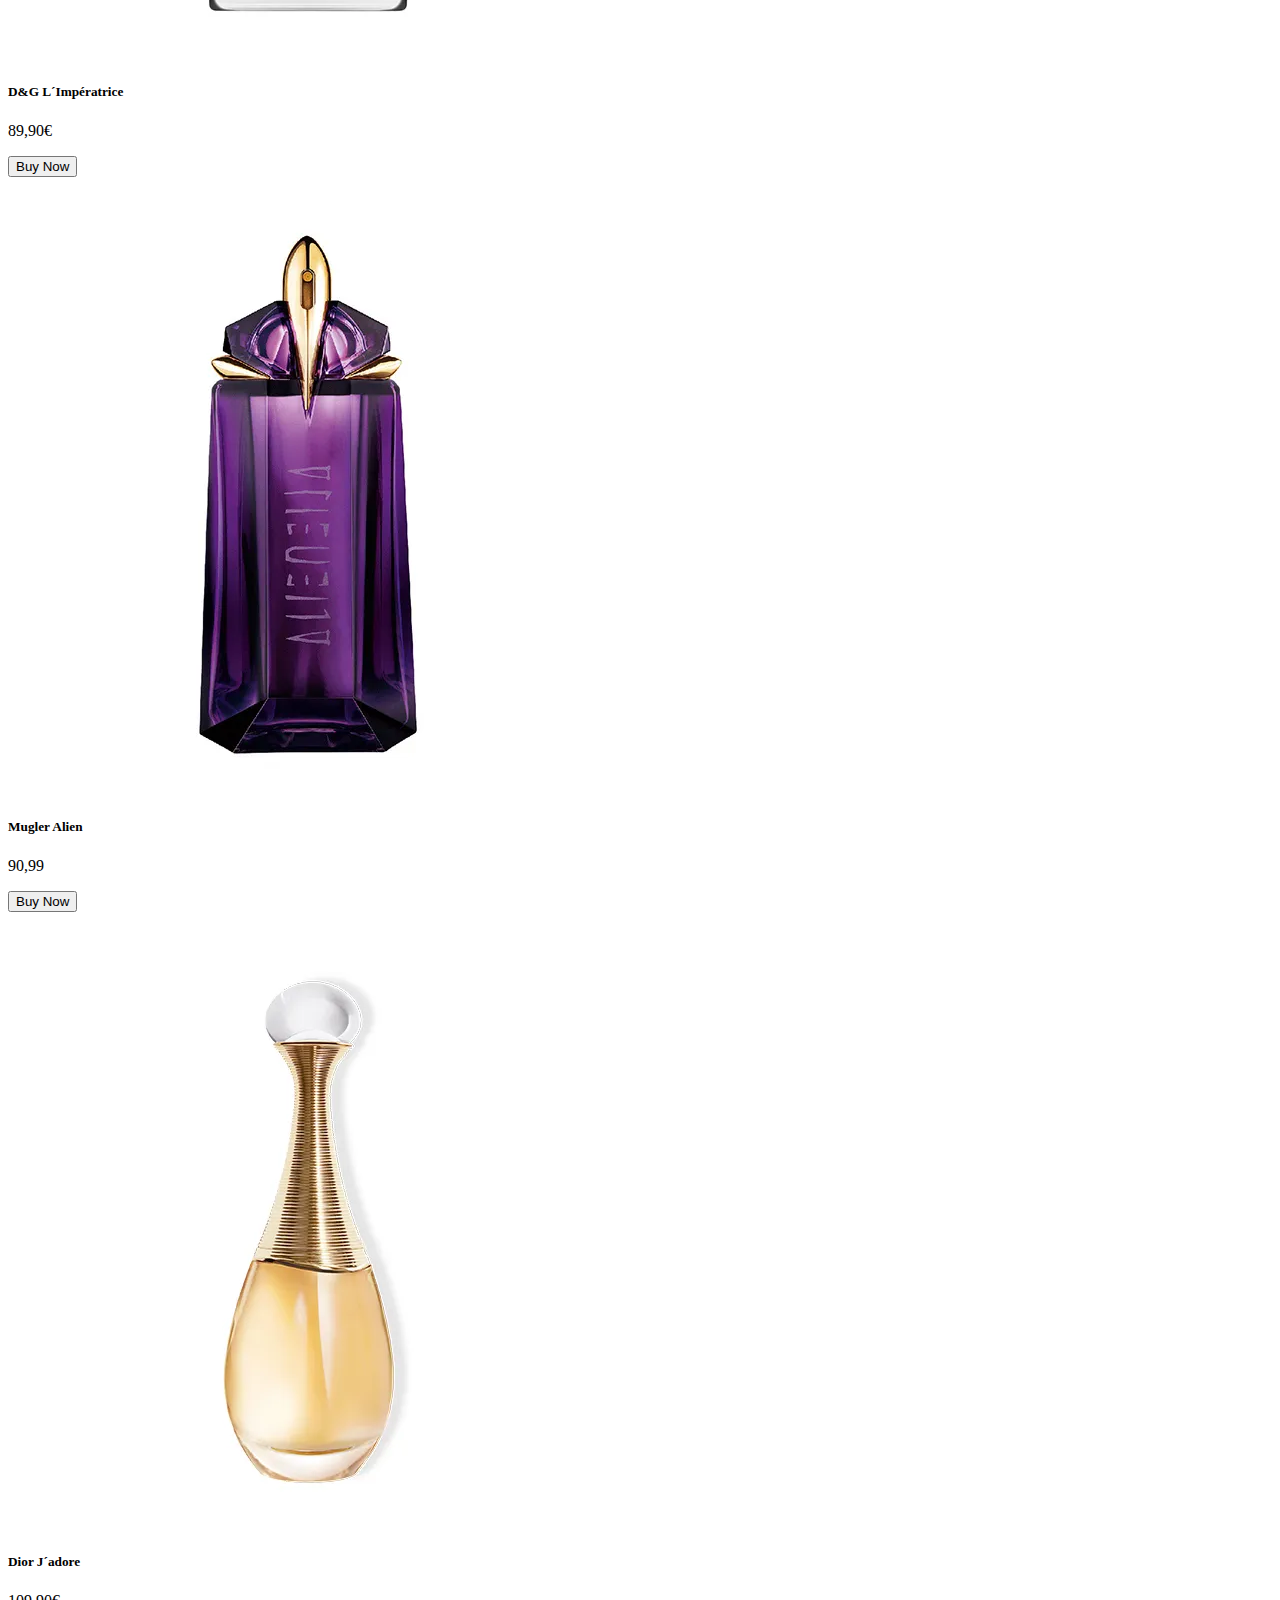
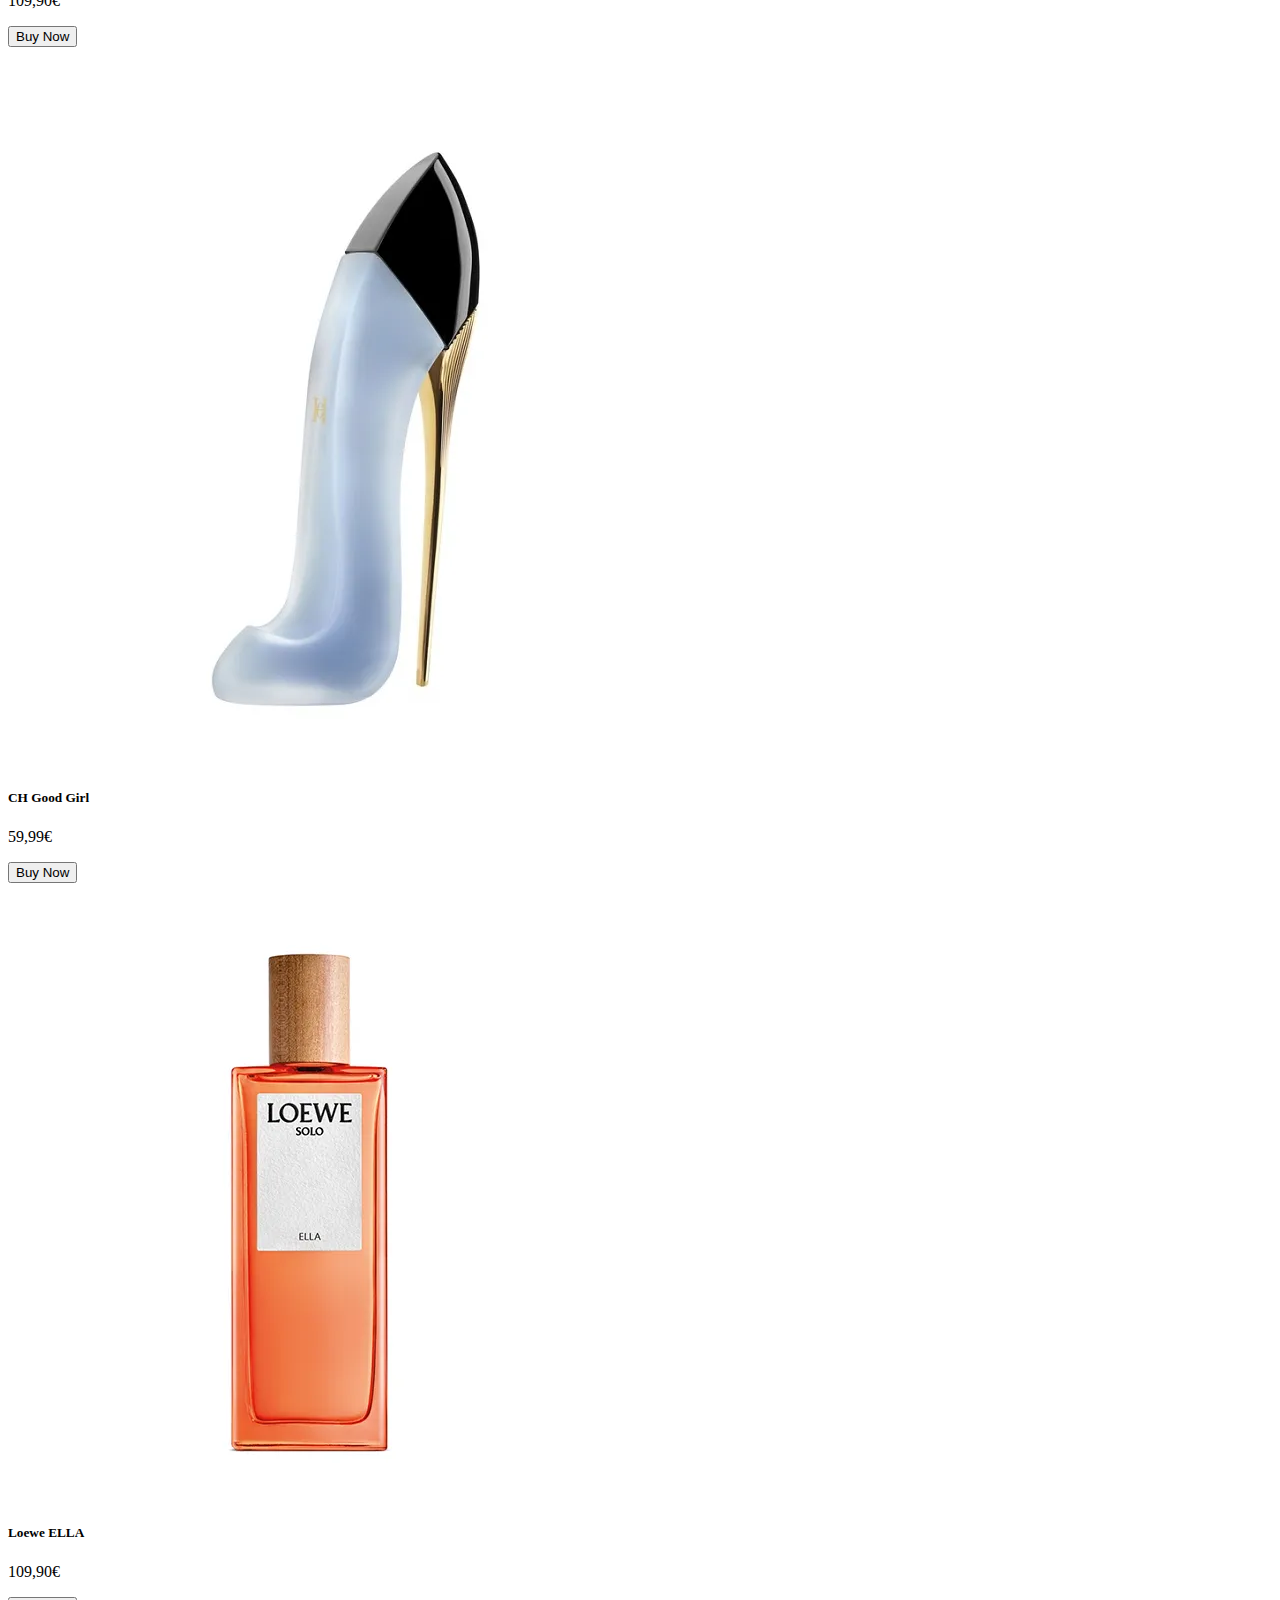
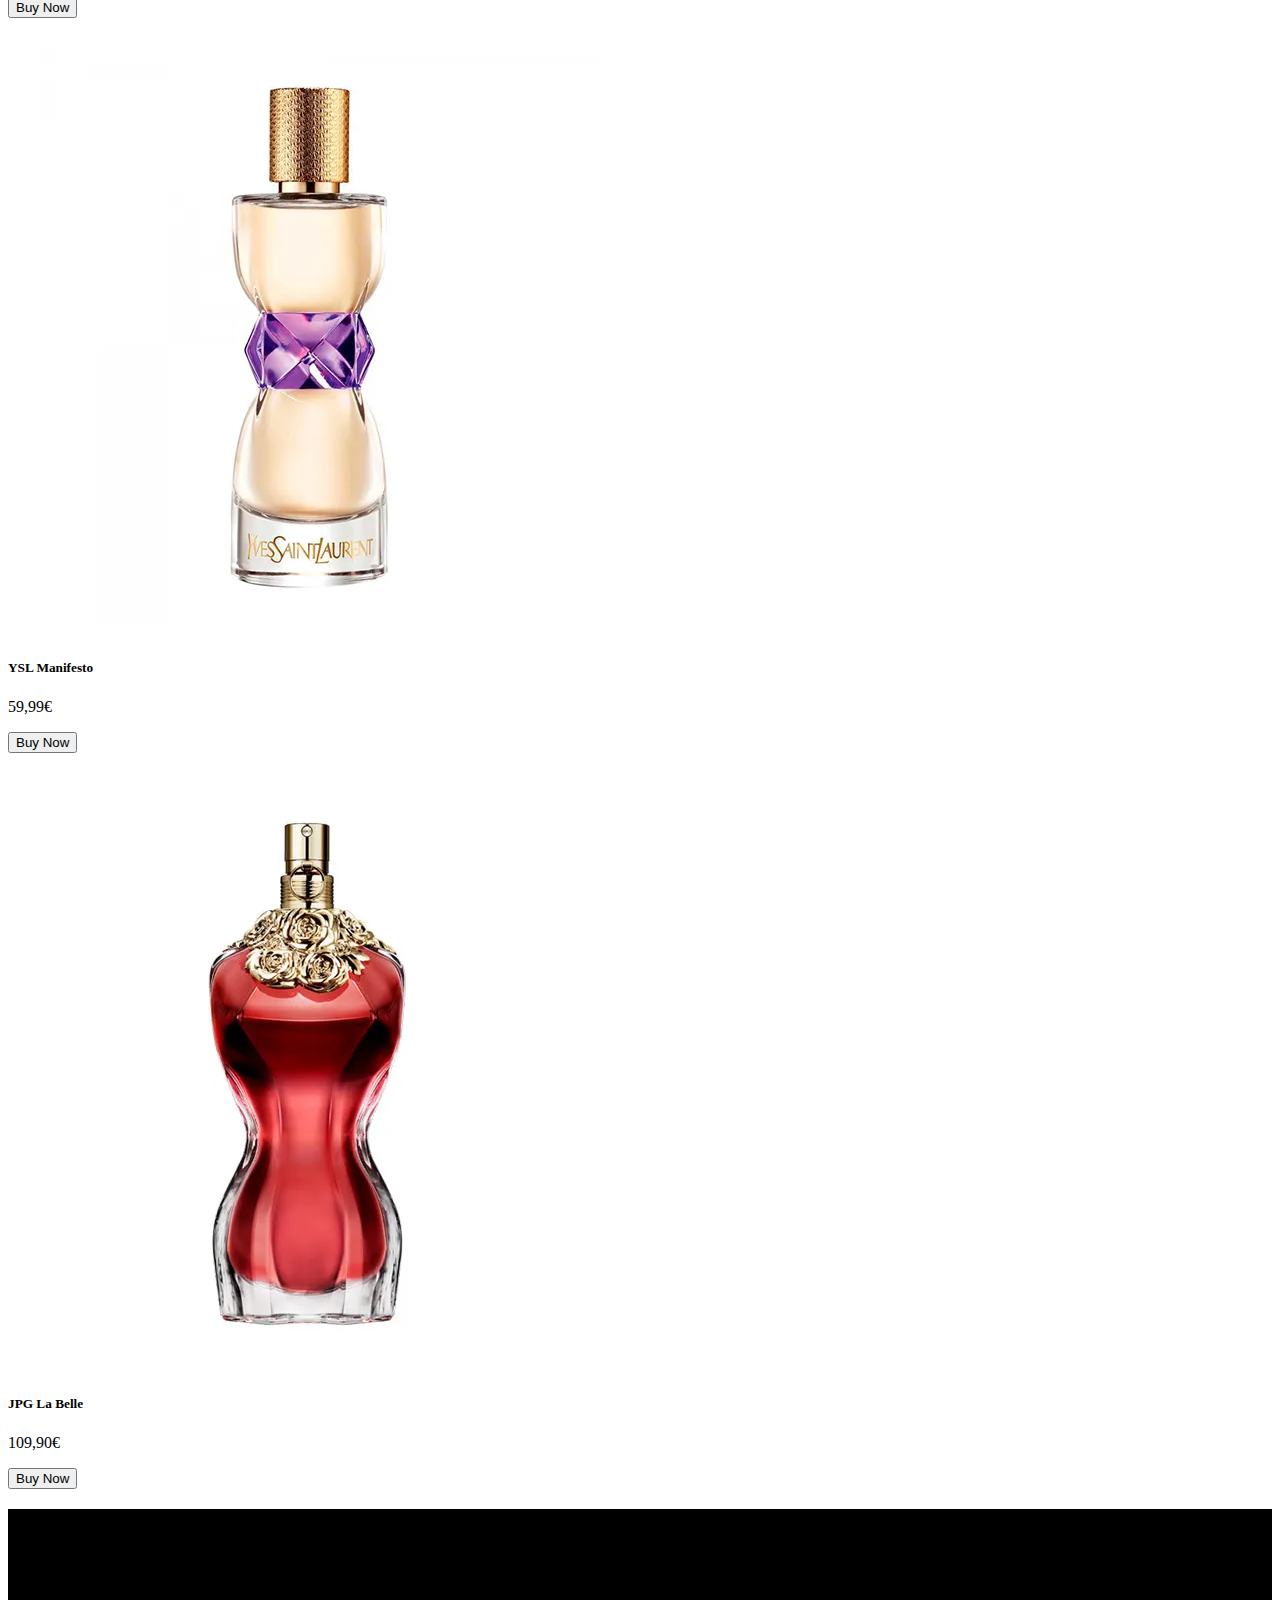
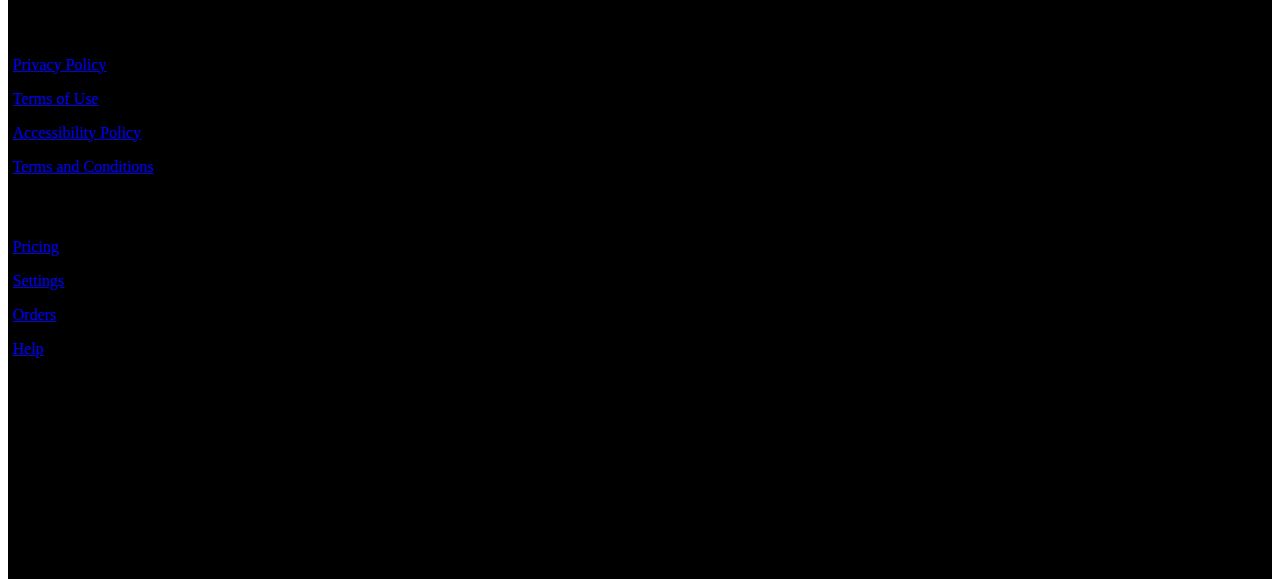
<file: women.html>
<!DOCTYPE html>
<html lang="en"> 
<head>
  <meta charset="utf-8"> 
  <meta name="description" content="Fragrance Store">
  <meta name="author" content="Laura">
  <meta name="viewport" content="width=device-width, initial-scale=1, shrink-to-fit=no">
  <title>Fragasy</title>
  <link href="https://cdn.jsdelivr.net/npm/bootstrap@5.2.0/dist/css/bootstrap.min.css" rel="stylesheet" integrity="sha384-gH2yIJqKdNHPEq0n4Mqa/HGKIhSkIHeL5AyhkYV8i59U5AR6csBvApHHNl/vI1Bx" crossorigin="anonymous">
  <link rel="stylesheet" href="style.css">
</head>

<body>
    <header>
        <!-- Menu -->
          <nav class="navbar navbar-expand-lg bg-light" >
              <div class="container-fluid">
                <a class="navbar-brand mx-auto" aria-current="page" href="index.html"><img class="logo" src="images/fragasy.JPG" alt="fragrances"></a>
                <button class="navbar-toggler" type="button" data-bs-toggle="collapse" data-bs-target="#navbarNav" aria-controls="navbarNav" aria-expanded="false" aria-label="Toggle navigation">
                <span class="navbar-toggler-icon"></span>
                </button>
                <div class="collapse navbar-collapse" id="navbarNav">
                  <ul class="navbar-nav">
                      <li class="nav-item dropdown">
                          <a class="nav-link dropdown-toggle" href="about.html" data-bs-toggle="dropdown">About</a>
                          <ul class="dropdown-menu">
                          <li><a class="dropdown-item" href="history.html">History</a></li>
                      </ul>
                    </li>
                    <li class="nav-item dropdown">
                      <a class="nav-link dropdown-toggle" href="fragrances.html" data-bs-toggle="dropdown">Fragrances</a>
                      <ul class="dropdown-menu">
                        <li><a class="dropdown-item" href="women.html">Women</a></li>
                        <li><a class="dropdown-item" href="men.html">Men</a></li>
                        <li><a class="dropdown-item" href="home.html">Home</a></li>
                      </ul>
                    </li>
                    <li class="nav-item">
                      <a class="nav-link" href="blog.html">Blog</a>
                    </li>
                    <li class="nav-item">
                      <a class="nav-link" href="events.html">Events</a>
                    </li>
                    <li class="nav-item">
                      <a class="nav-link" href="location.html">Location</a>
                    </li>
                    <li class="nav-item">
                      <a class="nav-link" href="contact.html">Contact</a>
                    </li>
                  </ul>
                </div>
              </div>
            </nav>
    </header>

<center><hr size="2" width="80%" noshade color="white"></center>


<!--Cards-->
   <div class="row px-5 pt-5">
    <div class="col-md-3 mt-3 mt-sm-0 card-container">
      <div class="card text-center product p-4 pt-5 border-0 h-100 rounded-0">
        <img class="img-fluid d-block mx-auto" src="images/chanel1.webp" alt="Pilot Aviator Glasses Gear Image">
        <div class="card-body p-4 py-0 h-xs-440p">
          <h5 class="card-title font-weight-semi-bold mb-3 w-xl-220p mx-auto">Chanel Nº1</h5>
          <p class="price">89,99€</p>
        </div>
        <p class="btn w-100 px-4 mx-auto">
          <input type="submit" class="btn btn-dark btn-lg w-100" name="add-button" value="Buy Now">
        </p>
      </div>
    </div>

    <div class="col-md-3 mt-3 mt-sm-0 card-container">
      <div class="card text-center product p-4 pt-5 border-0 h-100 rounded-0">
        <img class="img-fluid d-block mx-auto" src="images/d&g.webp" alt="Command Hats Gear Image">
        <div class="card-body p-4 py-0 h-xs-440p">
          <h5 class="card-title font-weight-semi-bold mb-3 w-xl-220p mx-auto">D&G L´Impératrice</h5>
          <p class="price">89,90€</p>
        </div>
        <p class="btn w-100 px-4 text-center mx-auto">
          <input type="submit" class="btn btn-dark btn-lg w-100" name="add-button" value="Buy Now"></p>
      </div>
    </div>

    <div class="col-md-3 mt-3 mt-sm-0 card-container">
        <div class="card text-center product p-4 pt-5 border-0 h-100 rounded-0">
          <img class="img-fluid d-block mx-auto" src="images/alien.webp" alt="Command Hats Gear Image">
          <div class="card-body p-4 py-0 h-xs-440p">
            <h5 class="card-title font-weight-semi-bold mb-3 w-xl-220p mx-auto">Mugler Alien</h5>
            <p class="price">90,99</p>
          </div>
          <p class="btn w-100 px-4 text-center mx-auto">
            <input type="submit" class="btn btn-dark btn-lg w-100" name="add-button" value="Buy Now"></p>
        </div>
      </div>

    <div class="col-md-3 mt-3 mt-sm-0 card-container">
      <div class="card text-center product p-4 pt-5 border-0 h-100 rounded-0">
        <img class="img-fluid d-block mx-auto" src="images/diorjadore.webp" alt="Mission T-Shirts Gear Image">
        <div class="card-body p-4 py-0 h-xs-440p">
          <h5 class="card-title font-weight-semi-bold mb-3 w-xl-220p mx-auto">Dior J´adore</h5>
          <p class="price">109,90€</p>
        </div>
        <p class="btn w-100 px-4 mx-auto">
          <input type="submit" class="btn btn-dark btn-lg w-100" name="add-button" value="Buy Now"></p>
      </div>
    </div>
  </div>

  <div class="row px-5 pt-5">
    <div class="col-md-3 mt-3 mt-sm-0 card-container">
      <div class="card text-center product p-4 pt-5 border-0 h-100 rounded-0">
        <img class="img-fluid d-block mx-auto" src="images/ch.webp" alt="Pilot Aviator Glasses Gear Image">
        <div class="card-body p-4 py-0 h-xs-440p">
          <h5 class="card-title font-weight-semi-bold mb-3 w-xl-220p mx-auto">CH Good Girl</h5>
          <p class="price">59,99€</p>
        </div>
        <p class="btn w-100 px-4 mx-auto">
          <input type="submit" class="btn btn-dark btn-lg w-100" name="add-button" value="Buy Now">
        </p>
      </div>
    </div>

    <div class="col-md-3 mt-3 mt-sm-0 card-container">
      <div class="card text-center product p-4 pt-5 border-0 h-100 rounded-0">
        <img class="img-fluid d-block mx-auto" src="images/loewe.webp" alt="Command Hats Gear Image">
        <div class="card-body p-4 py-0 h-xs-440p">
          <h5 class="card-title font-weight-semi-bold mb-3 w-xl-220p mx-auto">Loewe ELLA</h5>
          <p class="price">109,90€</p>
        </div>
        <p class="btn w-100 px-4 text-center mx-auto">
          <input type="submit" class="btn btn-dark btn-lg w-100" name="add-button" value="Buy Now"></p>
      </div>
    </div>

    <div class="col-md-3 mt-3 mt-sm-0 card-container">
      <div class="card text-center product p-4 pt-5 border-0 h-100 rounded-0">
        <img class="img-fluid d-block mx-auto" src="images/yslparfum.webp" alt="Mission T-Shirts Gear Image">
        <div class="card-body p-4 py-0 h-xs-440p">
          <h5 class="card-title font-weight-semi-bold mb-3 w-xl-220p mx-auto">YSL Manifesto</h5>
          <p class="price">59,99€</p>
        </div>
        <p class="btn w-100 px-4 mx-auto">
          <input type="submit" class="btn btn-dark btn-lg w-100" name="add-button" value="Buy Now"></p>
      </div>
    </div>

    <div class="col-md-3 mt-3 mt-sm-0 card-container">
        <div class="card text-center product p-4 pt-5 border-0 h-100 rounded-0">
          <img class="img-fluid d-block mx-auto" src="images/labelle.webp" alt="Mission T-Shirts Gear Image">
          <div class="card-body p-4 py-0 h-xs-440p">
            <h5 class="card-title font-weight-semi-bold mb-3 w-xl-220p mx-auto">JPG La Belle</h5>
            <p class="price">109,90€</p>
          </div>
          <p class="btn w-100 px-4 mx-auto">
            <input type="submit" class="btn btn-dark btn-lg w-100" name="add-button" value="Buy Now"></p>
        </div>
      </div>
  </div>



<!-- Footer -->
<footer class="text-center text-lg-start bg-light text-light">
    <!-- Section: Links  -->
    <section class="" style="background-color: black; margin-top: 20px; padding: 5px;">
      <div class="container text-center text-md-start mt-5" style="background-color: black;">
        <!-- Grid row -->
        <div class="row mt-8">
          <!-- Grid column -->
          <div class="col-md-3 col-lg-4 col-xl-3 mx-auto mb-4">
            <!-- Content -->
            <h6 class="text-uppercase fw-bold mb-4" style="background-color: black;">
              <i class="fas fa-gem me-3"></i>FRAGASY
            </h6>
            <p>
              Here you can use rows and columns to organize your footer content. Lorem ipsum
              dolor sit amet, consectetur adipisicing elit.
            </p>
          </div>
          <!-- Grid column -->
  
          <!-- Grid column -->
          <div class="col-md-2 col-lg-2 col-xl-2 mx-auto mb-4">
            <!-- Links -->
            <h6 class="text-uppercase fw-bold mb-4">
                Legal Information
            </h6>
            <p>
              <a href="#!" class="text-reset">Privacy Policy</a>
            </p>
            <p>
              <a href="#!" class="text-reset">Terms of Use</a>
            </p>
            <p>
              <a href="#!" class="text-reset">Accessibility Policy</a>
            </p>
            <p>
              <a href="#!" class="text-reset">Terms and Conditions</a>
            </p>
          </div>
          <!-- Grid column -->
  
          <!-- Grid column -->
          <div class="col-md-3 col-lg-2 col-xl-2 mx-auto mb-4">
            <!-- Links -->
            <h6 class="text-uppercase fw-bold mb-4">
              Useful links
            </h6>
            <p>
              <a href="#!" class="text-reset">Pricing</a>
            </p>
            <p>
              <a href="#!" class="text-reset">Settings</a>
            </p>
            <p>
              <a href="#!" class="text-reset">Orders</a>
            </p>
            <p>
              <a href="#!" class="text-reset">Help</a>
            </p>
          </div>
          <!-- Grid column -->
  
          <!-- Grid column -->
          <div class="col-md-4 col-lg-3 col-xl-3 mx-auto mb-md-0 mb-4">
            <!-- Links -->
            <h6 class="text-uppercase fw-bold mb-4">Contact</h6>
            <p><i class="fas fa-home me-3"></i> 17 State St Plaza
                New York, NY 10004</p>
            <p>
              <i class="fas fa-envelope me-3"></i>
              info@example.com
            </p>
            <p><i class="fas fa-phone me-3"></i> + 01 234 567 88</p>
            <p><i class="fas fa-print me-3"></i> + 01 234 567 89</p>
          </div>
          <!-- Grid column -->
        </div>
        <!-- Grid row -->
      </div>
    </section>
    <!-- Section: Links  -->
  
    <!-- Copyright -->
    <div class="text-center p-2" style="background-color: black;">
      © 2022 Copyright
    </div>
    <!-- Copyright -->
  </footer>
<script src="https://cdn.jsdelivr.net/npm/bootstrap@5.2.0/dist/js/bootstrap.bundle.min.js" integrity="sha384-A3rJD856KowSb7dwlZdYEkO39Gagi7vIsF0jrRAoQmDKKtQBHUuLZ9AsSv4jD4Xa" crossorigin="anonymous"></script>
</body>
</html>
</file>
<file: style.css>
body{
    background-color: white ;
}

.navbar{
    width: 100%;
	margin: 0 auto;
	background:rgba(240, 224, 237, 0.863) !important;
    font-size: large;
    display: flex!important;
    flex-basis: auto;
}

.navbar > li > a{
	display: block;
	padding: 10px 40px;
	color: rgb(0, 0, 0);
	font-family: Arial;
	text-decoration: none;
}

.navbar li a:hover{
	color: #010000;
	transition: all .3s; 
}

.logo{
    max-height: 45px;
    
}


.nav-item{
    list-style: none;
}
</file>
<file: contact.css>
body{
   background-image: url("images/fondoo.jpg");
   background-size: cover;
}

.container{
    max-width: 666px;
    border: solid 2px;
    border-radius: 7px;
    padding: 20px;
    margin-top: 30px;
    background-color: white;
    color:rgb(123, 12, 88) ;
}

.logo{
    max-height: 45px;
}

.navbar{
    width: 100%;
	margin: 0 auto;
	background:rgba(240, 224, 237, 0.863) !important;
    font-size: large;
    display: flex!important;
    flex-basis: auto;
}

.navbar > li > a{
	display: block;
	padding: 10px 40px;
	color: rgb(0, 0, 0);
	font-family: Arial;
	text-decoration: none;
}

.navbar li a:hover{
	color: #010000;
	transition: all .3s; 
}

.contact{
    font-family:Helvetica;
    font-size: xx-large;
}

.btn-primary{
  background-color:black;
}
</file>
<file: events.css>
.btn-primary{
    background-color:black;
  }

  body{
    background-color: white ;
}

.navbar{
    width: 100%;
	margin: 0 auto;
	background:rgba(240, 224, 237, 0.863) !important;
    font-size: large;
    display: flex!important;
    flex-basis: auto;
}

.navbar > li > a{
	display: block;
	padding: 10px 40px;
	color: rgb(0, 0, 0);
	font-family: Arial;
	text-decoration: none;
}

.navbar li a:hover{
	color: #010000;
	transition: all .3s; 
}

.logo{
    max-height: 45px;
    
}


.nav-item{
    list-style: none;
}
</file>
<file: history.css>
body{
    background-image: url("images/fondoo.jpg");
    background-size: cover;
 }
.navbar{
    width: 100%;
	margin: 0 auto;
	background:rgba(240, 224, 237, 0.863) !important;
    font-size: large;
    display: flex!important;
    flex-basis: auto;
}

.logo{
    max-height: 45px;
    
}
</file>
<file: location.css>
body{
    background-color: white ;
}

.navbar{
    width: 100%;
	margin: 0 auto;
    font-size: large;
    background:rgba(240, 224, 237, 0.863)  !important;
    display: flex!important;
    flex-basis: auto;
    justify-content: center;
    align-content: center;
}

.navbar > li > a{
	display: flex;
    justify-content: center;
	padding: 10px 40px;
	color: White;
	font-family: Arial;
	text-decoration: none;
}

.navbar li a:hover{
	color: #000000;
	transition: all .3s; 
}

.logo{
    max-height: 45px;
    
}

.loc{
    text-align: center;
}

img{
	max-height: 350px;
	margin: 0 auto;
}

.forher{
    display: flex;
    justify-content: center;
    height: 470px;
    width: 1034px;
    margin: 0 auto;

}
.nav-item{
    list-style: none;
}
</file>
